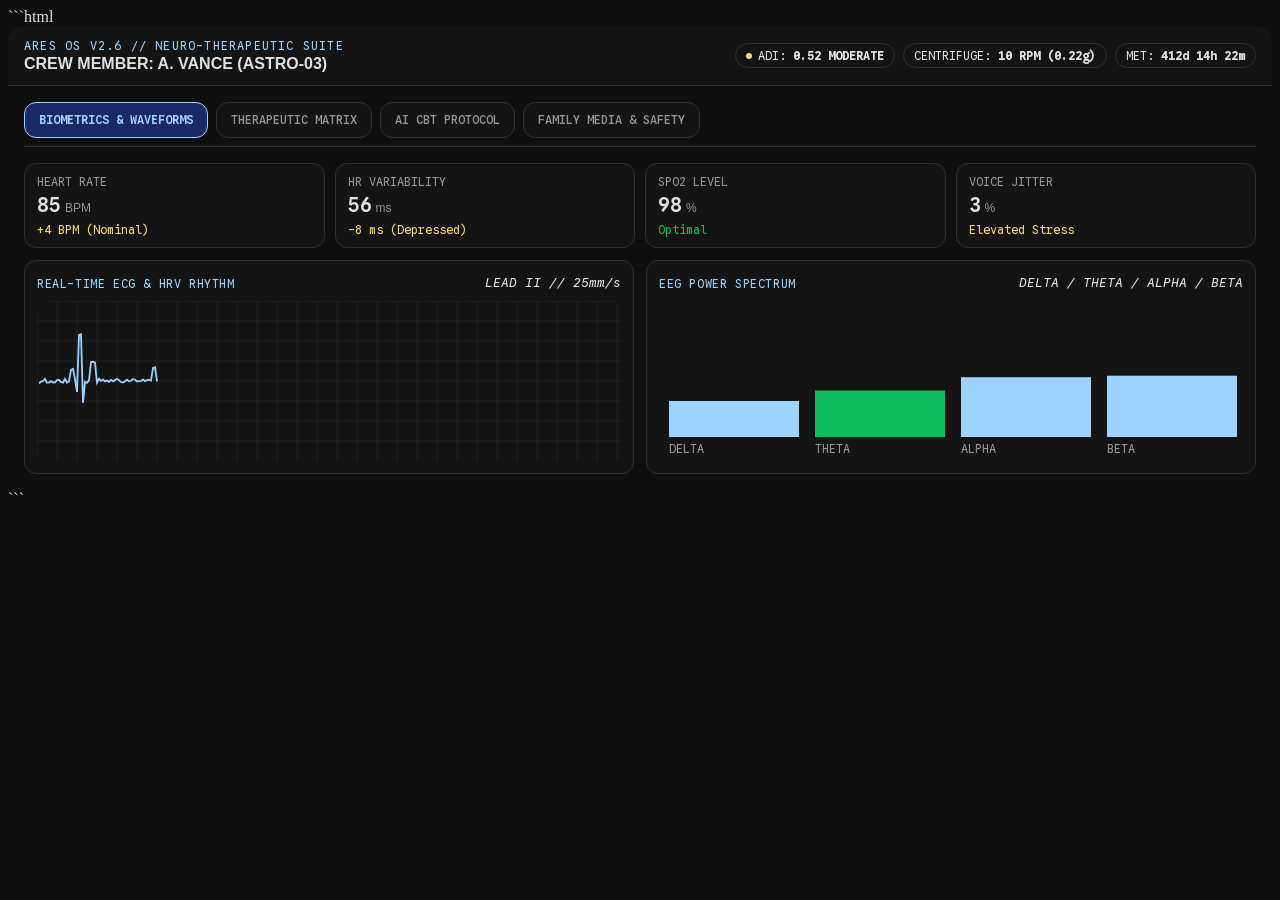
<file: public/assets/aistudio/Autonomous_Recovery_and_Equilibrium_System_c59e0c36.html>
```html
<!DOCTYPE html>
<html lang="en" data-theme="dark">
<head>
<script id="lumi-getcssvar">
window.getCssVar = window.getCssVar || function(name) {
  try {
    return getComputedStyle(document.documentElement).getPropertyValue(name).trim();
  } catch (e) { return ''; }
};
</script>

<script id="lumi-canvas-guard">
(function() {
  if (window.__lumiCanvasGuard) return;
  window.__lumiCanvasGuard = true;
  var MAX_PX = 4096, MIN_FONT_PX = 12;
  try {
    var CP = HTMLCanvasElement.prototype;
    var BOX = {width: 'clientWidth', height: 'clientHeight'}, D = {};
    Object.keys(BOX).forEach(function(p) {
      D[p] = Object.getOwnPropertyDescriptor(CP, p);
    });
    var tracking = function(el, p) {
      var box = el[BOX[p]];
      return !el.style[p] && box > 0 && box === D[p].get.call(el) &&
          box === el['__lumiLast' + p];
    };
    var MAX = {width: 'maxWidth', height: 'maxHeight'};
    var PAD = {width: ['paddingLeft', 'paddingRight'],
               height: ['paddingTop', 'paddingBottom']};
    var avail = function(el, p) {
      var pe = el.parentElement;
      if (!pe) return 0;
      var cs = getComputedStyle(pe);
      return pe[BOX[p]] - parseFloat(cs[PAD[p][0]]) -
          parseFloat(cs[PAD[p][1]]);
    };
    Object.keys(BOX).forEach(function(p) {
      var d = D[p];
      if (!d || !d.set || !d.get) return;
      Object.defineProperty(CP, p, {
        configurable: true, enumerable: d.enumerable, get: d.get,
        set: function(v) {
          var n = +v, box = this[BOX[p]];
          if (n > MAX_PX) n = MAX_PX;
          if (n > box && tracking(this, p)) {
            var el = this, pins = {};
            Object.keys(BOX).forEach(function(q) {
              if (tracking(el, q)) pins[q] = avail(el, q) ||
                  el['__lumiBox' + q];
            });
            Object.keys(pins).forEach(function(q) {
              el.style[q] = '100%';
              el.style[MAX[q]] = pins[q] + 'px';
            });
            n = box;
          }
          this['__lumiBox' + p] = box;
          this['__lumiLast' + p] = n;
          d.set.call(this, isNaN(n) ? v : n);
        }
      });
    });
  } catch (e) {}
  try {
    var XP = CanvasRenderingContext2D.prototype;
    var px = /(\d*\.?\d+)px/;
    var floorFont = function(ctx) {
      var f = ctx.font, m = px.exec(f);
      if (m && +m[1] >= 4 && +m[1] < MIN_FONT_PX) ctx.font = f.replace(px, MIN_FONT_PX + 'px');
    };
    ['fillText', 'strokeText', 'measureText'].forEach(function(k) {
      var o = XP[k];
      if (typeof o !== 'function') return;
      XP[k] = function() { floorFont(this); return o.apply(this, arguments); };
    });
  } catch (e) {}
})();
</script>

<style id="lumi-runtime">
/* luminous.css */
/*
 * Luminous runtime stylesheet — injected once into every generated widget's
 * <head> by the C++ widget agent (id="lumi-runtime"). Single Source of Truth
 * for ALL design tokens and pre-baked .lumi-* component classes. The SI prompts
 * (design.md / html_generation.jinja2 / chart.jinja2) must NOT re-declare these
 * tokens or component CSS; they only reference them.
 *
 * Sections:
 *   1. Web fonts (Google Sans Flex + Google Sans Code)
 *   2. Light token :root (from previewer tokens.css, verbatim)
 *   3. Dark token overrides — REMAPPED to :root so canvas/D3 readers of
 *      getComputedStyle(document.documentElement) resolve dark values (D3).
 *   4. Short diagram/chart aliases (bridge legacy --surface / --chart-N names).
 *   5. In-scope pre-baked .lumi-* component classes.
 */

/* ============================================================
 * 1. WEB FONTS  (Google Sans Flex + Google Sans Code only)
 *    Material Symbols Outlined is intentionally NOT loaded: no in-scope
 *    .lumi-* control has a functional CSS glyph dependency on it, and the
 *    icon ban forbids decorative icons (Decision D2).
 * ============================================================ */
@import url('https://fonts.googleapis.com/css2?family=Google+Sans+Flex:ital,wght@0,300..700;1,300..700&family=Google+Sans+Code:ital,wght,MONO@0,300..700,0..1;1,300..700,0..1&display=swap');

/* ============================================================
 * 2. LIGHT TOKENS (:root)
 * ============================================================ */
:root {
  --body-bg: transparent;
  --ff-sans: 'Google Sans Flex', 'Google Sans Text', 'Google Sans', sans-serif;
  --ff-mono: 'Google Sans Code', 'Google Sans Mono', monospace;

  --lumi-sys-spacing--xxs: 2px;
  --lumi-sys-spacing--xs: 4px;
  --lumi-sys-spacing--s: 8px;
  --lumi-sys-spacing--m: 12px;
  --lumi-sys-spacing--l: 16px;
  --lumi-sys-spacing--xl: 20px;
  --lumi-sys-spacing--xxl: 24px;
  --lumi-sys-spacing--3xl: 28px;
  --lumi-sys-spacing--4xl: 36px;

  --lumi-sys-shape--none: 0px;
  --lumi-sys-shape--extra-small: 4px;
  --lumi-sys-shape--small: 8px;
  --lumi-sys-shape--medium: 12px;
  --lumi-sys-shape--large: 16px;
  --lumi-sys-shape--large-increased: 20px;
  --lumi-sys-shape--large-max: 24px;
  --lumi-sys-shape--xl: 28px;
  --lumi-sys-shape--xl-increased: 32px;
  --lumi-sys-shape--xl-max: 40px;
  --lumi-sys-shape--xxl: 48px;
  --lumi-sys-shape--xxl-increased: 56px;
  --lumi-sys-shape--full: 999px;

  --lumi-sys-elevation--level1: 0 0 20px 0 rgba(0, 0, 0, 0.04);
  --lumi-sys-elevation--level2: 0 0 20px 0 rgba(0, 0, 0, 0.11);

  --lumi-sys-color--surface: #fdfcfc;
  --lumi-sys-color--surface-dim: #f2f0f0;
  --lumi-sys-color--surface-bright: #ffffff;
  --lumi-sys-color--surface-background: #fdfcfc;
  --lumi-sys-color--surface-accent: #9dd2ff;
  --lumi-sys-color--surface-container: #f2f0f0;
  --lumi-sys-color--surface-container-high: #e6e6e6;
  --lumi-sys-color--surface-translucent: rgba(255, 255, 255, 0.88);
  --lumi-sys-color--on-surface: #000000;
  --lumi-sys-color--on-surface-default: #000000;
  --lumi-sys-color--on-surface-variant: rgba(0, 0, 0, 0.55);
  --lumi-sys-color--on-surface-de-emphasis: rgba(0, 0, 0, 0.55);
  --lumi-sys-color--on-surface-low: rgba(0, 0, 0, 0.08);
  --lumi-sys-color--positive: #008052;
  --lumi-sys-color--positive-container: #daf9d4;
  --lumi-sys-color--on-positive-container: #009954;
  --lumi-sys-color--error: #de2d29;
  --lumi-sys-color--error-container: #ffdeec;
  --lumi-sys-color--on-error-container: #de2d29;
  --lumi-sys-color--accent: #9dd2ff;
  --lumi-sys-color--accent-container: #dcf1ff;
  --lumi-sys-color--accent-fixed: #3186ff;
  --lumi-sys-color--primary: #3186ff;
  --lumi-sys-color--on-primary: #ffffff;
  --lumi-sys-color--black: #000000;
  --lumi-sys-color--white: #ffffff;
  --lumi-sys-color--outline: #727676;
  --lumi-sys-color--stroke-default: #e3e3e3;

  --lumi-sys-opacity-state--hover: 0.08;
  --lumi-sys-opacity-state--focus: 0.08;
  --lumi-sys-opacity-state--pressed: 0.12;
  --lumi-sys-opacity-state--disabled: 0.12;
  --lumi-sys-opacity-state--disabled-label: 0.38;

  --lumi-sys-color--code-background: #000000;
  --lumi-sys-color--code-primary-text: #ffffff;
  --lumi-sys-color--code-blue-text: #4fa0ff;
  --lumi-sys-color--code-green-text: #60d673;
  --lumi-sys-color--code-grey-text: #808080;
  --lumi-sys-color--code-pink-text: #ff96da;
  --lumi-sys-color--code-purple-text: #969dff;
  --lumi-sys-color--code-red-text: #ff5a59;
  --lumi-sys-color--code-yellow-text: #ffdb0f;

  --lumi-sys-color--chart-series-1: #2575fc;
  --lumi-sys-color--chart-series-2: #5b6e9e;
  --lumi-sys-color--chart-series-3: #228a49;
  --lumi-sys-color--chart-series-4: #62991b;
  --lumi-sys-color--chart-series-5: #1e564d;
  --lumi-sys-color--chart-series-6: #526a45;
  --lumi-sys-color--chart-series-7: #2780c4;
  --lumi-sys-color--chart-series-8: #997112;
  --lumi-sys-color--chart-series-9: #705ec2;
  --lumi-sys-color--chart-series-10: #c84288;
}

/* ============================================================
 * 3. DARK TOKENS  (REMAPPED to :root — Decision D3)
 *    Canvas / Chart.js / D3 read getComputedStyle(document.documentElement);
 *    the theme-sync listener sets data-theme="dark" on <html>, so dark values
 *    MUST live on :root (not scoped to body) to prevent black-chart regressions.
 * ============================================================ */
:root[data-theme="dark"],
body.dark-mode,
:root[data-theme="dark"] body {
  --body-bg: #0f0f0f;
  --lumi-sys-elevation--level1: 0 0 20px 0 rgba(0, 0, 0, 0.28);
  --lumi-sys-elevation--level2: 0 0 20px 0 rgba(0, 0, 0, 0.40);

  --lumi-sys-color--surface: #0f0f0f;
  --lumi-sys-color--surface-dim: #141414;
  --lumi-sys-color--surface-bright: #1c1c1c;
  --lumi-sys-color--surface-background: #0f0f0f;
  --lumi-sys-color--surface-accent: #14204f;
  --lumi-sys-color--surface-container: #141414;
  --lumi-sys-color--surface-container-high: #1c1c1c;
  --lumi-sys-color--surface-translucent: rgba(24, 24, 27, 0.88);
  --lumi-sys-color--on-surface: #e0e0e0;
  --lumi-sys-color--on-surface-default: #e0e0e0;
  --lumi-sys-color--on-surface-variant: rgba(255, 255, 255, 0.55);
  --lumi-sys-color--on-surface-de-emphasis: rgba(255, 255, 255, 0.55);
  --lumi-sys-color--on-surface-low: rgba(255, 255, 255, 0.12);
  --lumi-sys-color--positive: #0ebc5f;
  --lumi-sys-color--positive-container: #002220;
  --lumi-sys-color--on-positive-container: #0ebc5f;
  --lumi-sys-color--error: #ff4c45;
  --lumi-sys-color--error-container: #3c0202;
  --lumi-sys-color--on-error-container: #ff4c45;
  --lumi-sys-color--accent: #1f3b9b;
  --lumi-sys-color--accent-container: #192967;
  --lumi-sys-color--accent-fixed: #3186ff;
  --lumi-sys-color--primary: #9dd2ff;
  --lumi-sys-color--on-primary: #192967;
  --lumi-sys-color--black: #000000;
  --lumi-sys-color--white: #ffffff;
  --lumi-sys-color--outline: #9a9b9c;
  --lumi-sys-color--stroke-default: #2d2f38;

  --lumi-sys-color--code-background: #141414;
  --lumi-sys-color--code-primary-text: #ffffff;
  --lumi-sys-color--code-blue-text: #4fa0ff;
  --lumi-sys-color--code-green-text: #60d673;
  --lumi-sys-color--code-grey-text: #808080;
  --lumi-sys-color--code-pink-text: #ff96da;
  --lumi-sys-color--code-purple-text: #969dff;
  --lumi-sys-color--code-red-text: #ff5a59;
  --lumi-sys-color--code-yellow-text: #ffdb0f;

  --lumi-sys-color--chart-series-1: #9dd2ff;
  --lumi-sys-color--chart-series-2: #96a7d6;
  --lumi-sys-color--chart-series-3: #50e389;
  --lumi-sys-color--chart-series-4: #c8f585;
  --lumi-sys-color--chart-series-5: #f5f2e6;
  --lumi-sys-color--chart-series-6: #dcd8c0;
  --lumi-sys-color--chart-series-7: #82c7ff;
  --lumi-sys-color--chart-series-8: #f5d77f;
  --lumi-sys-color--chart-series-9: #d9ceff;
  --lumi-sys-color--chart-series-10: #ffa6d7;
}

/* ============================================================
 * 3b. OS-LEVEL DARK FALLBACK  (prefers-color-scheme)
 *     A prior refactor introduced this stylesheet and moved the dark tokens onto
 *     :root[data-theme="dark"], but dropped the @media (prefers-color-scheme:
 *     dark) trigger that widgets previously carried in their own <style>.
 *     Inline widgets whose host sends no set-theme / data-theme message therefore
 *     stayed on the light --surface (#fdfcfc), rendering white in dark mode.
 *     Re-apply the dark values on OS dark; an explicit host data-theme="light"
 *     still opts back to light. Keep in sync with the :root[data-theme="dark"]
 *     block above.
 * ============================================================ */
@media (prefers-color-scheme: dark) {
  :root:not([data-theme="light"]) {
    --body-bg: #0f0f0f;
    --lumi-sys-elevation--level1: 0 0 20px 0 rgba(0, 0, 0, 0.28);
    --lumi-sys-elevation--level2: 0 0 20px 0 rgba(0, 0, 0, 0.40);

    --lumi-sys-color--surface: #0f0f0f;
    --lumi-sys-color--surface-dim: #141414;
    --lumi-sys-color--surface-bright: #1c1c1c;
    --lumi-sys-color--surface-background: #0f0f0f;
    --lumi-sys-color--surface-accent: #14204f;
    --lumi-sys-color--surface-container: #141414;
    --lumi-sys-color--surface-container-high: #1c1c1c;
    --lumi-sys-color--surface-translucent: rgba(24, 24, 27, 0.88);
    --lumi-sys-color--on-surface: #e0e0e0;
    --lumi-sys-color--on-surface-default: #e0e0e0;
    --lumi-sys-color--on-surface-variant: rgba(255, 255, 255, 0.55);
    --lumi-sys-color--on-surface-de-emphasis: rgba(255, 255, 255, 0.55);
    --lumi-sys-color--on-surface-low: rgba(255, 255, 255, 0.12);
    --lumi-sys-color--positive: #0ebc5f;
    --lumi-sys-color--positive-container: #002220;
    --lumi-sys-color--on-positive-container: #0ebc5f;
    --lumi-sys-color--error: #ff4c45;
    --lumi-sys-color--error-container: #3c0202;
    --lumi-sys-color--on-error-container: #ff4c45;
    --lumi-sys-color--accent: #1f3b9b;
    --lumi-sys-color--accent-container: #192967;
    --lumi-sys-color--accent-fixed: #3186ff;
    --lumi-sys-color--primary: #9dd2ff;
    --lumi-sys-color--on-primary: #192967;
    --lumi-sys-color--black: #000000;
    --lumi-sys-color--white: #ffffff;
    --lumi-sys-color--outline: #9a9b9c;
    --lumi-sys-color--stroke-default: #2d2f38;

    --lumi-sys-color--code-background: #141414;
    --lumi-sys-color--code-primary-text: #ffffff;
    --lumi-sys-color--code-blue-text: #4fa0ff;
    --lumi-sys-color--code-green-text: #60d673;
    --lumi-sys-color--code-grey-text: #808080;
    --lumi-sys-color--code-pink-text: #ff96da;
    --lumi-sys-color--code-purple-text: #969dff;
    --lumi-sys-color--code-red-text: #ff5a59;
    --lumi-sys-color--code-yellow-text: #ffdb0f;

    --lumi-sys-color--chart-series-1: #9dd2ff;
    --lumi-sys-color--chart-series-2: #96a7d6;
    --lumi-sys-color--chart-series-3: #50e389;
    --lumi-sys-color--chart-series-4: #c8f585;
    --lumi-sys-color--chart-series-5: #f5f2e6;
    --lumi-sys-color--chart-series-6: #dcd8c0;
    --lumi-sys-color--chart-series-7: #82c7ff;
    --lumi-sys-color--chart-series-8: #f5d77f;
    --lumi-sys-color--chart-series-9: #d9ceff;
    --lumi-sys-color--chart-series-10: #ffa6d7;
  }
}

/* ============================================================
 * 4. SHORT DIAGRAM / CHART ALIASES
 *    Legacy diagram.md and chart.jinja2 reference short names such as
 *    --surface, --on-surface, --chart-1..10, --primary, --r-full. These MUST
 *    resolve to the canonical --lumi-sys-color--* tokens (which flip in dark
 *    mode) — otherwise every diagram var() falls back to black (historical
 *    mass-regression bug #4). Light-hex fallbacks are a last resort only.
 * ============================================================ */
:root {
  /* surfaces */
  --surface: var(--lumi-sys-color--surface, #fdfcfc);
  --surface-dim: var(--lumi-sys-color--surface-dim, #f2f0f0);
  --surface-bright: var(--lumi-sys-color--surface-bright, #ffffff);
  --surface-container: var(--lumi-sys-color--surface-container, #f2f0f0);
  --surface-container-high: var(--lumi-sys-color--surface-container-high, #e6e6e6);
  --surface-container-lowest: var(--lumi-sys-color--surface, #ffffff);
  --surface-accent: var(--lumi-sys-color--surface-accent, #9dd2ff);
  --surface-translucent: var(--lumi-sys-color--surface-translucent, rgba(255, 255, 255, 0.88));
  --surface-glass: var(--lumi-sys-color--surface-translucent, rgba(255, 255, 255, 0.88));
  /* foreground */
  --on-surface: var(--lumi-sys-color--on-surface, #000000);
  --on-surface-variant: var(--lumi-sys-color--on-surface-variant, rgba(0, 0, 0, 0.55));
  --on-surface-low: var(--lumi-sys-color--on-surface-low, rgba(0, 0, 0, 0.08));
  /* accents / brand */
  --primary: var(--lumi-sys-color--primary, #3186ff);
  --primary-container: var(--lumi-sys-color--accent-container, #dcf1ff);
  --accent: var(--lumi-sys-color--accent, #9dd2ff);
  --accent-container: var(--lumi-sys-color--accent-container, #dcf1ff);
  --accent-fixed: var(--lumi-sys-color--accent-fixed, #3186ff);
  /* status */
  --positive: var(--lumi-sys-color--positive, #008052);
  --positive-container: var(--lumi-sys-color--positive-container, #daf9d4);
  --error: var(--lumi-sys-color--error, #de2d29);
  --error-container: var(--lumi-sys-color--error-container, #ffdeec);
  /* structure */
  --outline: var(--lumi-sys-color--outline, #727676);
  --stroke-default: var(--lumi-sys-color--stroke-default, #e3e3e3);
  /* chart series 1..10 */
  --chart-1: var(--lumi-sys-color--chart-series-1, #2575fc);
  --chart-2: var(--lumi-sys-color--chart-series-2, #5b6e9e);
  --chart-3: var(--lumi-sys-color--chart-series-3, #228a49);
  --chart-4: var(--lumi-sys-color--chart-series-4, #62991b);
  --chart-5: var(--lumi-sys-color--chart-series-5, #1e564d);
  --chart-6: var(--lumi-sys-color--chart-series-6, #526a45);
  --chart-7: var(--lumi-sys-color--chart-series-7, #2780c4);
  --chart-8: var(--lumi-sys-color--chart-series-8, #997112);
  --chart-9: var(--lumi-sys-color--chart-series-9, #705ec2);
  --chart-10: var(--lumi-sys-color--chart-series-10, #c84288);
  /* code palette */
  --code-background: var(--lumi-sys-color--code-background, #000000);
  --code-primary-text: var(--lumi-sys-color--code-primary-text, #ffffff);
  /* spacing shorthands */
  --spacing-xs: var(--lumi-sys-spacing--xs, 4px);
  --spacing-s: var(--lumi-sys-spacing--s, 8px);
  --spacing-m: var(--lumi-sys-spacing--m, 12px);
  --spacing-l: var(--lumi-sys-spacing--l, 16px);
  --spacing-xl: var(--lumi-sys-spacing--xl, 20px);
  /* radius shorthands */
  --r-s: var(--lumi-sys-shape--small, 8px);
  --r-m: var(--lumi-sys-shape--medium, 12px);
  --r-l: var(--lumi-sys-shape--large, 16px);
  --r-full: var(--lumi-sys-shape--full, 999px);
}

/* ============================================================
 * 5. IN-SCOPE PRE-BAKED COMPONENT CLASSES
 *    Interactive controls + simple display components only (Decision D5).
 *    Complex components (timeline, sequence, stepper, pros-cons, hero, HUD,
 *    hotspot, media grid) are intentionally excluded.
 * ============================================================ */

/* Global font rendering quality + themed surface backdrop.
 * background/color MUST be set here (SSoT) so the widget backdrop follows the
 * light/dark surface token deterministically. Without this, a widget whose
 * model-generated markup forgets `background: var(--surface)` on its root
 * container falls back to the browser-default white body, producing a broken
 * dark mode (light header/chart area behind a dark card). Regression source:
 * batch1 PB-A02 dark. */
html, body {
  background: var(--body-bg, transparent) !important;
  color: var(--on-surface) !important;
  /* Auto-resizing iframe: content grows the frame, never scrolls the document.
   * Model widgets already emit this; declared here as the SSoT default. */
  overflow-y: hidden;
  -webkit-font-smoothing: antialiased;
  -moz-osx-font-smoothing: grayscale;
  font-optical-sizing: auto;
  text-rendering: optimizeLegibility;
}

.widget-container {
  width: 100% !important;
  max-width: 100% !important;
  padding-inline: 0 !important;
  box-sizing: border-box;
}

/* ============================================================
 * SCROLLBAR DISCIPLINE (single source of truth)
 *   Long lists/cards flow and let the iframe auto-resize (see the C++
 *   NeutralizeInnerScroll pass, which removes accidental tiny scroll boxes).
 *   For LEGITIMATE overflow that remains (wide tables, code, pan-containers,
 *   large >=240px viewports) render a slim, theme-aware scrollbar.
 *   One token carries the correct light/dark contrast (the auto-flipped
 *   stroke token is too dark on #0f0f0f), referenced once = SSoT.
 * ============================================================ */
:root { --lumi-scrollbar-thumb: rgba(0, 0, 0, 0.20); }
:root[data-theme="dark"], body.dark-mode { --lumi-scrollbar-thumb: rgba(255, 255, 255, 0.20); }
@media (prefers-color-scheme: dark) {
  :root:not([data-theme="light"]) { --lumi-scrollbar-thumb: rgba(255, 255, 255, 0.20); }
}
* {
  scrollbar-width: thin;
  scrollbar-color: var(--lumi-scrollbar-thumb) transparent;
}
::-webkit-scrollbar { width: 6px; height: 6px; }
::-webkit-scrollbar-track { background: transparent; }
::-webkit-scrollbar-thumb {
  background-color: var(--lumi-scrollbar-thumb);
  border-radius: var(--lumi-sys-shape--full, 999px);
}

/* --- Buttons --- */
/* Universal button fallback (element specificity 0,0,1) — beats `* { padding: 0 }`
   author resets (0,0,0) while still yielding to any author class selector (0,1,0). */
button {
  appearance: none;
  -webkit-appearance: none;
  display: inline-flex;
  align-items: center;
  justify-content: center;
  gap: var(--lumi-sys-spacing--xs, 6px);
  min-height: 36px;
  padding: 6px 16px;
  font-family: var(--ff-sans, 'Google Sans Flex', 'Google Sans', sans-serif);
  font-size: 13px;
  font-weight: 500;
  line-height: 18px;
  color: var(--on-surface, #000000);
  background-color: var(--surface-bright, #ffffff);
  border: 1px solid var(--stroke-default, #e3e3e3);
  border-radius: var(--lumi-sys-shape--full, 999px);
  cursor: pointer;
  user-select: none;
  box-sizing: border-box;
  transition: background-color 0.15s, color 0.15s, border-color 0.15s;
}
button:hover {
  background-color: var(--surface-container-high, #e6e6e6);
}
button.active, button.is-active, button.selected, button.is-selected, button[aria-pressed="true"], button[aria-selected="true"] {
  background-color: var(--accent-container, #dcf1ff);
  color: var(--accent-fixed, #3186ff);
  border-color: transparent;
}

.lumi-btn, [class^="lumi-btn-"], [class*=" lumi-btn-"] { display: inline-flex; align-items: center; justify-content: center; gap: var(--lumi-sys-spacing--s, 8px); min-height: 40px; padding: 0px 20px; font-family: var(--ff-sans, 'Google Sans Flex', 'Google Sans', sans-serif); font-size: 14px; font-weight: 500; line-height: 20px; border-radius: var(--lumi-sys-shape--full, 999px); border: 1px solid var(--lumi-sys-color--stroke-default, #e3e3e3); cursor: pointer; user-select: none; transition: background-color 0.15s, color 0.15s, border-color 0.15s, box-shadow 0.15s, transform 0.1s; text-decoration: none; box-sizing: border-box; white-space: nowrap; }
.lumi-btn:active, .lumi-btn.is-pressed, [class^="lumi-btn-"]:active, [class*=" lumi-btn-"]:active { transform: scale(0.98); }
.lumi-btn--tonal, .lumi-btn-tonal, .lumi-btn--secondary, .lumi-btn-secondary, [class^="lumi-btn-"], [class*=" lumi-btn-"] { background-color: var(--lumi-sys-color--surface-bright, #ffffff); color: var(--lumi-sys-color--on-surface-default, #000000); }
.lumi-btn--tonal:hover, .lumi-btn-tonal:hover, .lumi-btn--secondary:hover, .lumi-btn-secondary:hover, [class^="lumi-btn-"]:hover, [class*=" lumi-btn-"]:hover { background-color: var(--lumi-sys-color--surface-container-high, #e6e6e6); }
.lumi-btn--accent, .lumi-btn-accent, .lumi-btn--primary, .lumi-btn-primary { background-color: var(--lumi-sys-color--accent, #9dd2ff); color: var(--lumi-sys-color--on-surface-default, #000000); border-color: transparent; }
.lumi-btn--accent:hover, .lumi-btn-accent:hover, .lumi-btn--primary:hover, .lumi-btn-primary:hover { background-color: var(--lumi-sys-color--accent-container, #dcf1ff); }
.lumi-btn--bright, .lumi-btn-bright { background-color: var(--lumi-sys-color--surface-bright, #ffffff); color: var(--lumi-sys-color--on-surface-default, #000000); border-color: var(--lumi-sys-color--stroke-default, #e3e3e3); box-shadow: none; }
.lumi-btn--bright:hover, .lumi-btn-bright:hover { background-color: var(--lumi-sys-color--surface-container-high, #e6e6e6); }
.lumi-btn--ghost, .lumi-btn-ghost, .lumi-btn--on-surface { background-color: var(--lumi-sys-color--on-surface-low, rgba(0, 0, 0, 0.04)); color: var(--lumi-sys-color--on-surface-default, #000000); border-color: transparent; }
.lumi-btn--ghost:hover, .lumi-btn-ghost:hover, .lumi-btn--on-surface:hover { background-color: var(--lumi-sys-color--on-surface-low, rgba(0, 0, 0, 0.08)); }
.lumi-btn--translucent { background-color: rgba(255, 255, 255, 0.25); backdrop-filter: blur(12px); color: var(--lumi-sys-color--on-surface-default, #000000); border-color: rgba(255, 255, 255, 0.3); }
.lumi-btn--translucent:hover { background-color: rgba(255, 255, 255, 0.35); }
.lumi-btn--small, .lumi-btn-small { min-height: 36px; padding: 0px 16px; font-size: 13px; line-height: 18px; gap: var(--lumi-sys-spacing--xs, 4px); }
.lumi-btn--xsmall, .lumi-btn-xsmall { min-height: 24px; padding: 0px 10px; font-size: 11px; line-height: 16px; gap: 4px; }
.lumi-btn:disabled, .lumi-btn.is-disabled, [class^="lumi-btn-"]:disabled, [class*=" lumi-btn-"]:disabled { opacity: var(--lumi-sys-opacity-state--disabled, 0.38); cursor: not-allowed; pointer-events: none; }
.lumi-btn.is-selected, .lumi-btn.selected, .lumi-btn.is-active, .lumi-btn.active, .lumi-btn[aria-pressed="true"], .lumi-btn[aria-selected="true"] { background-color: var(--lumi-sys-color--accent-container, #dcf1ff); color: var(--lumi-sys-color--on-surface-default, #000000); border-color: transparent; }
.lumi-btn.is-selected:hover, .lumi-btn.selected:hover, .lumi-btn.is-active:hover, .lumi-btn.active:hover, .lumi-btn[aria-pressed="true"]:hover, .lumi-btn[aria-selected="true"]:hover { background-color: var(--lumi-sys-color--accent, #9dd2ff); }

/* --- Switch --- */
.lumi-switch { display: inline-flex; align-items: center; gap: var(--lumi-sys-spacing--s, 8px); cursor: pointer; font-family: var(--ff-sans, 'Google Sans Flex', 'Google Sans', sans-serif); font-size: 15px; color: var(--lumi-sys-color--on-surface-default, #000000); user-select: none; }
.lumi-switch input[type="checkbox"] { position: absolute; opacity: 0; width: 0px; height: 0px; pointer-events: none; }
.lumi-switch__track { position: relative; display: inline-flex; align-items: center; width: 52px; height: 32px; background-color: var(--lumi-sys-color--surface-dim, #f2f0f0); border: 2px solid var(--lumi-sys-color--stroke-default, rgba(0, 0, 0, 0.12)); border-radius: var(--lumi-sys-shape--full, 999px); transition: background-color 0.2s, border-color 0.2s; flex-shrink: 0; box-sizing: border-box; }
.lumi-switch__thumb, .lumi-switch__track::after { content: ""; position: absolute; top: 50%; left: 6px; transform: translateY(-50%); width: 16px; height: 16px; border-radius: 50%; background-color: var(--lumi-sys-color--on-surface-variant, #757575); transition: 0.2s cubic-bezier(0.4, 0, 0.2, 1); display: flex; align-items: center; justify-content: center; box-sizing: border-box; }
.lumi-switch input[type="checkbox"]:checked + .lumi-switch__track { background-color: var(--lumi-sys-color--accent-fixed, #3186ff); border-color: transparent; }
.lumi-switch input[type="checkbox"]:checked + .lumi-switch__track .lumi-switch__thumb, .lumi-switch input[type="checkbox"]:checked + .lumi-switch__track::after { left: 22px; width: 24px; height: 24px; background-color: rgb(255, 255, 255); }
.lumi-switch input[type="checkbox"]:disabled + .lumi-switch__track { opacity: var(--lumi-sys-opacity-state--disabled, 0.38); cursor: not-allowed; }
.lumi-switch--small .lumi-switch__track, .lumi-switch--mini .lumi-switch__track { width: 32px; height: 20px; }
.lumi-switch--small .lumi-switch__thumb, .lumi-switch--small .lumi-switch__track::after, .lumi-switch--mini .lumi-switch__thumb, .lumi-switch--mini .lumi-switch__track::after { width: 12px; height: 12px; left: 2px; }
.lumi-switch--small input[type="checkbox"]:checked + .lumi-switch__track .lumi-switch__thumb, .lumi-switch--small input[type="checkbox"]:checked + .lumi-switch__track::after, .lumi-switch--mini input[type="checkbox"]:checked + .lumi-switch__track .lumi-switch__thumb, .lumi-switch--mini input[type="checkbox"]:checked + .lumi-switch__track::after { left: 12px; width: 16px; height: 16px; }

/* --- Checkbox --- */
.lumi-checkbox-label { display: inline-flex; align-items: center; gap: var(--lumi-sys-spacing--s, 8px); cursor: pointer; font-family: var(--ff-sans, 'Google Sans Flex', 'Google Sans', sans-serif); font-size: 15px; color: var(--lumi-sys-color--on-surface-default, #000000); user-select: none; }
.lumi-checkbox-label input[type="checkbox"] { position: absolute; opacity: 0; width: 0px; height: 0px; pointer-events: none; }
.lumi-checkbox { position: relative; width: 24px; height: 24px; border-radius: var(--lumi-sys-shape--small, 8px); border: 2px solid var(--lumi-sys-color--on-surface-variant, rgba(0, 0, 0, 0.55)); background-color: transparent; transition: background-color 0.15s, border-color 0.15s, box-shadow 0.15s; display: flex; align-items: center; justify-content: center; flex-shrink: 0; box-sizing: border-box; }
.lumi-checkbox-label:hover .lumi-checkbox { background-color: var(--lumi-sys-color--on-surface-low, rgba(0, 0, 0, 0.04)); border-color: var(--lumi-sys-color--on-surface-default, #000000); }
.lumi-checkbox-label input[type="checkbox"]:checked ~ .lumi-checkbox, .lumi-checkbox-label input[type="checkbox"]:indeterminate ~ .lumi-checkbox, .lumi-checkbox.is-indeterminate { background-color: var(--lumi-sys-color--on-surface-default, #000000); border-color: transparent; }
.lumi-checkbox .lumi-checkmark { font-size: 18px; line-height: 1; color: var(--lumi-sys-color--surface, #ffffff); fill: var(--lumi-sys-color--surface, #ffffff); display: none; user-select: none; }
.lumi-checkbox-label input[type="checkbox"]:checked ~ .lumi-checkbox .lumi-checkmark, .lumi-checkbox-label input[type="checkbox"]:checked ~ .lumi-checkbox .lumi-checkbox__check { display: block; }
.lumi-checkbox-label input[type="checkbox"]:indeterminate ~ .lumi-checkbox .lumi-checkbox__indeterminate, .lumi-checkbox.is-indeterminate .lumi-checkbox__indeterminate { display: block; }
.lumi-checkbox-label input[type="checkbox"]:disabled ~ .lumi-checkbox, .lumi-checkbox-label input[type="checkbox"]:disabled ~ span { opacity: var(--lumi-sys-opacity-state--disabled, 0.38); cursor: not-allowed; }

/* --- Slider --- */
.lumi-slider-container { display: flex; align-items: center; gap: var(--lumi-sys-spacing--m, 16px); width: 100%; }
.lumi-slider-row { display: flex; flex-direction: column; gap: var(--lumi-sys-spacing--xs, 4px); width: 100%; }
.lumi-slider-label { font-family: var(--ff-sans, 'Google Sans Flex', 'Google Sans', sans-serif); font-size: 15px; font-weight: 400; color: var(--lumi-sys-color--on-surface-default, #000000); white-space: nowrap; overflow: hidden; text-overflow: ellipsis; }
.lumi-slider { appearance: none; width: calc(100% + 28px); margin-left: -14px; margin-right: -14px; height: 40px; background: transparent; cursor: pointer; box-sizing: border-box; }
.lumi-slider:focus { outline: none; }
.lumi-slider::-webkit-slider-runnable-track { height: 4px; --thumb-center: calc(14px + (100% - 28px) * (var(--progress, 50%) / 100%)); --active-end: calc(var(--thumb-center) - 8px + (var(--progress, 50%) / 100%) * 6px); background-image: radial-gradient(circle at calc(100% - 18px) center, var(--lumi-sys-color--on-surface-variant, #757575) 2px, transparent 2.5px), linear-gradient( to right, transparent 0, transparent 14px, var(--lumi-sys-color--on-surface-default, #000000) 14px, var(--lumi-sys-color--on-surface-default, #000000) var(--active-end), transparent var(--active-end), transparent calc(var(--thumb-center) + 8px), var(--lumi-sys-color--stroke-default, rgba(0, 0, 0, 0.12)) calc(var(--thumb-center) + 8px), var(--lumi-sys-color--stroke-default, rgba(0, 0, 0, 0.12)) calc(100% - 16px), transparent calc(100% - 16px), transparent 100% ); border-radius: var(--lumi-sys-shape--full, 999px); border-width: medium; border-style: none; border-color: currentcolor; border-image: none; }
.lumi-slider::-webkit-slider-thumb { appearance: none; width: 32px; height: 32px; border-radius: 50%; background-color: transparent; background-image: url("data:image/svg+xml,%3Csvg xmlns='http://www.w3.org/2000/svg' width='32' height='32' viewBox='0 0 32 32'%3E%3Crect x='14' y='6' width='4' height='20' rx='2' fill='%23000000'/%3E%3C/svg%3E"); background-size: 32px 32px; background-repeat: no-repeat; background-position: center center; border-width: medium; border-style: none; border-color: currentcolor; border-image: none; box-sizing: border-box; margin-top: -14px; cursor: pointer; transition: background-color 0.15s; }
.lumi-slider:hover::-webkit-slider-thumb { background-color: var(--lumi-sys-color--on-surface-low, rgba(0, 0, 0, 0.08)); }
.lumi-slider:active::-webkit-slider-thumb { background-color: var(--lumi-sys-color--on-surface-low, rgba(0, 0, 0, 0.12)); }
.lumi-slider:disabled { opacity: var(--lumi-sys-opacity-state--disabled, 0.38); cursor: not-allowed; }
.lumi-slider:disabled::-webkit-slider-thumb { cursor: not-allowed; box-shadow: none; }
.lumi-slider-value { display: flex; align-items: center; justify-content: center; min-width: 64px; height: 40px; padding: 0px 12px; background-color: var(--lumi-sys-color--surface-dim, #f2f0f0); border-radius: var(--lumi-sys-shape--medium, 16px); font-family: var(--ff-mono, 'Google Sans Code', 'Google Sans Mono', monospace); font-size: 15px; font-weight: 400; color: var(--lumi-sys-color--on-surface-default, #000000); flex-shrink: 0; box-sizing: border-box; }

/* --- Text input --- */
.lumi-input-group { display: flex; flex-direction: column; gap: var(--lumi-sys-spacing--xs, 4px); width: 100%; }
.lumi-input-label { font-family: var(--ff-sans, 'Google Sans Flex', 'Google Sans', sans-serif); font-size: 14px; font-weight: 500; line-height: 20px; color: var(--lumi-sys-color--on-surface-default, #000000); }
.lumi-input { appearance: none; width: 100%; min-height: 48px; padding: 0px 16px; font-family: var(--ff-sans, 'Google Sans Flex', 'Google Sans', sans-serif); font-size: 15px; font-weight: 400; line-height: 22px; color: var(--lumi-sys-color--on-surface-default, #000000); background-color: var(--lumi-sys-color--surface-bright, #ffffff); border: 1px solid var(--lumi-sys-color--stroke-default, rgba(0, 0, 0, 0.12)); border-radius: var(--lumi-sys-shape--large, 16px); background-clip: padding-box; outline: none; box-sizing: border-box; transition: border-color 0.15s, box-shadow 0.15s, background-color 0.15s; }
.lumi-input::placeholder { color: var(--lumi-sys-color--on-surface-variant, rgba(0, 0, 0, 0.55)); opacity: 0.7; }
.lumi-input:hover { border-color: var(--lumi-sys-color--on-surface-default, #000000); }
.lumi-input:focus, .lumi-input:focus-visible { border-color: var(--lumi-sys-color--accent-fixed, #3186ff); box-shadow: 0 0 0 2px var(--lumi-sys-color--accent-container, rgba(49, 134, 255, 0.25)); }
textarea.lumi-input, .lumi-input--area { min-height: 100px; padding: 12px 16px; resize: vertical; line-height: 22px; }
.lumi-input.is-error, .lumi-input-group.is-error .lumi-input { border-color: var(--lumi-sys-color--error, #ff4c45); }
.lumi-input-helper { font-family: var(--ff-sans, 'Google Sans Flex', 'Google Sans', sans-serif); font-size: 12px; line-height: 16px; color: var(--lumi-sys-color--on-surface-variant, rgba(0, 0, 0, 0.55)); }
.lumi-input-group.is-error .lumi-input-helper, .lumi-input-helper--error { color: var(--lumi-sys-color--error, #ff4c45); }
.lumi-input:disabled, .lumi-input.is-disabled { opacity: var(--lumi-sys-opacity-state--disabled, 0.38); background-color: var(--lumi-sys-color--surface-dim, #f2f0f0); cursor: not-allowed; }

/* --- Focus ring --- */
:focus-visible { outline: 2px solid var(--lumi-sys-color--on-surface-default, #000000) !important; outline-offset: 2px !important; box-shadow: none !important; }
.lumi-btn:focus-visible, .lumi-switch input[type="checkbox"]:focus-visible + .lumi-switch__track, .lumi-checkbox-label input[type="checkbox"]:focus-visible ~ .lumi-checkbox, .lumi-slider:focus-visible::-webkit-slider-thumb, .lumi-input:focus-visible { outline: 2px solid var(--lumi-sys-color--on-surface-default, #000000); outline-offset: 2px; box-shadow: none; }

/* --- Typography: Display / Headline / Body / Label --- */
.lumi-display-l { font-family: var(--ff-sans, 'Google Sans Flex', sans-serif); font-size: 42px; line-height: 48px; font-weight: 280; font-variation-settings: "wght" 280, "wdth" 100, "opsz" 42, "ROND" 100; }
.lumi-display-l-emphasized { font-family: var(--ff-sans, 'Google Sans Flex', sans-serif); font-size: 42px; line-height: 48px; font-weight: 450; font-variation-settings: "wght" 450, "wdth" 100, "opsz" 42, "ROND" 100; }
.lumi-display-m { font-family: var(--ff-sans, 'Google Sans Flex', sans-serif); font-size: 36px; line-height: 44px; font-weight: 320; font-variation-settings: "wght" 320, "wdth" 100, "opsz" 36, "ROND" 100; }
.lumi-display-m-emphasized { font-family: var(--ff-sans, 'Google Sans Flex', sans-serif); font-size: 36px; line-height: 44px; font-weight: 480; font-variation-settings: "wght" 480, "wdth" 100, "opsz" 36, "ROND" 100; }
.lumi-display-s { font-family: var(--ff-sans, 'Google Sans Flex', sans-serif); font-size: 32px; line-height: 38px; font-weight: 360; font-variation-settings: "wght" 360, "wdth" 100, "opsz" 32, "ROND" 100; }
.lumi-display-s-emphasized { font-family: var(--ff-sans, 'Google Sans Flex', sans-serif); font-size: 32px; line-height: 38px; font-weight: 500; font-variation-settings: "wght" 500, "wdth" 100, "opsz" 32, "ROND" 100; }
.lumi-headline-l { font-family: var(--ff-sans, 'Google Sans Flex', sans-serif); font-size: 28px; line-height: 36px; font-weight: 350; font-variation-settings: "wght" 350, "wdth" 100, "opsz" 28, "ROND" 20; }
.lumi-headline-l-emphasized { font-family: var(--ff-sans, 'Google Sans Flex', sans-serif); font-size: 28px; line-height: 36px; font-weight: 520; font-variation-settings: "wght" 520, "wdth" 100, "opsz" 28, "ROND" 20; }
.lumi-headline-m { font-family: var(--ff-sans, 'Google Sans Flex', sans-serif); font-size: 24px; line-height: 28px; font-weight: 380; font-variation-settings: "wght" 380, "wdth" 100, "opsz" 24, "ROND" 20; }
.lumi-headline-m-emphasized { font-family: var(--ff-sans, 'Google Sans Flex', sans-serif); font-size: 24px; line-height: 28px; font-weight: 540; font-variation-settings: "wght" 540, "wdth" 100, "opsz" 24, "ROND" 20; }
.lumi-headline-s { font-family: var(--ff-sans, 'Google Sans Flex', sans-serif); font-size: 20px; line-height: 24px; font-weight: 470; font-variation-settings: "wght" 470, "wdth" 94, "opsz" 20, "ROND" 20; }
.lumi-headline-s-emphasized { font-family: var(--ff-sans, 'Google Sans Flex', sans-serif); font-size: 20px; line-height: 24px; font-weight: 580; font-variation-settings: "wght" 580, "wdth" 94, "opsz" 20, "ROND" 20; }
.lumi-body-l { font-family: var(--ff-sans, 'Google Sans Flex', sans-serif); font-size: 17px; line-height: 24px; font-weight: 400; font-variation-settings: "wght" 400, "wdth" 92, "opsz" 17; }
.lumi-body-l-emphasized { font-family: var(--ff-sans, 'Google Sans Flex', sans-serif); font-size: 17px; line-height: 24px; font-weight: 540; font-variation-settings: "wght" 540, "wdth" 92, "opsz" 17; font-variant-numeric: tabular-nums; }
.lumi-body-m { font-family: var(--ff-sans, 'Google Sans Flex', sans-serif); font-size: 15px; line-height: 20px; font-weight: 400; font-variation-settings: "wght" 400, "wdth" 92, "opsz" 15; }
.lumi-body-m-emphasized { font-family: var(--ff-sans, 'Google Sans Flex', sans-serif); font-size: 15px; line-height: 20px; font-weight: 540; font-variation-settings: "wght" 540, "wdth" 92, "opsz" 15; font-variant-numeric: tabular-nums; }
.lumi-body-s { font-family: var(--ff-sans, 'Google Sans Flex', sans-serif); font-size: 13px; line-height: 17px; font-weight: 400; font-variation-settings: "wght" 400, "wdth" 92, "opsz" 13; }
.lumi-body-s-emphasized { font-family: var(--ff-sans, 'Google Sans Flex', sans-serif); font-size: 13px; line-height: 17px; font-weight: 540; font-variation-settings: "wght" 540, "wdth" 92, "opsz" 13; font-variant-numeric: tabular-nums; }
.lumi-label-l { font-family: var(--ff-sans, 'Google Sans Flex', sans-serif); font-size: 17px; line-height: 24px; font-weight: 370; font-variation-settings: "wght" 370, "wdth" 92, "opsz" 17; }
.lumi-label-l-emphasized { font-family: var(--ff-sans, 'Google Sans Flex', sans-serif); font-size: 17px; line-height: 24px; font-weight: 510; font-variation-settings: "wght" 510, "wdth" 92, "opsz" 17; }
.lumi-label-m { font-family: var(--ff-sans, 'Google Sans Flex', sans-serif); font-size: 15px; line-height: 20px; font-weight: 370; font-variation-settings: "wght" 370, "wdth" 92, "opsz" 15; }
.lumi-label-m-emphasized { font-family: var(--ff-sans, 'Google Sans Flex', sans-serif); font-size: 15px; line-height: 20px; font-weight: 510; font-variation-settings: "wght" 510, "wdth" 92, "opsz" 15; }
.lumi-label-s { font-family: var(--ff-sans, 'Google Sans Flex', sans-serif); font-size: 13px; line-height: 20px; font-weight: 370; font-variation-settings: "wght" 370, "wdth" 92, "opsz" 13; }
.lumi-label-s-emphasized { font-family: var(--ff-sans, 'Google Sans Flex', sans-serif); font-size: 13px; line-height: 20px; font-weight: 510; font-variation-settings: "wght" 510, "wdth" 92, "opsz" 13; }

/* --- Typography: Monospace / Extended (Google Sans Code) --- */
.lumi-blockquote { font-family: var(--ff-mono, 'Google Sans Code', monospace); font-style: italic; font-size: 22px; line-height: 30px; font-weight: 300; font-variation-settings: "wght" 300, "opsz" 22, "MONO" 0; }
.lumi-takeaway { font-family: var(--ff-mono, 'Google Sans Code', monospace); font-style: italic; font-size: 17px; line-height: 24px; font-weight: 400; font-variation-settings: "wght" 400, "opsz" 17, "MONO" 0; }
.lumi-caption { font-family: var(--ff-mono, 'Google Sans Code', monospace); font-style: italic; font-size: 13px; line-height: 20px; font-weight: 400; font-variation-settings: "wght" 400, "opsz" 13, "MONO" 0; }
.lumi-code { font-family: var(--ff-mono, 'Google Sans Code', monospace); font-size: 15px; line-height: 20px; font-weight: 400; font-variation-settings: "wght" 400, "MONO" 1; }
.lumi-bullet { font-family: var(--ff-mono, 'Google Sans Code', monospace); font-size: 15px; line-height: 24px; font-weight: 650; font-variation-settings: "wght" 650, "MONO" 1; }

/* --- Cards & attribution --- */
.lumi-summary-card { padding: var(--lumi-sys-spacing--l, 16px); background-color: var(--lumi-sys-color--surface-container, #f2f0f0); border-radius: var(--lumi-sys-shape--medium, 12px); color: var(--lumi-sys-color--on-surface-default, #000000); font-family: var(--ff-sans, 'Google Sans Flex', sans-serif); font-size: 15px; line-height: 20px; box-sizing: border-box; }
.lumi-link-card { display: flex; align-items: center; justify-content: space-between; padding: var(--lumi-sys-spacing--l, 16px); background-color: var(--lumi-sys-color--surface-container, #f2f0f0); border-radius: var(--lumi-sys-shape--medium, 12px); text-decoration: none; color: var(--lumi-sys-color--on-surface-default, #000000); transition: background-color 0.15s; box-sizing: border-box; }
.lumi-link-card:hover { background-color: var(--lumi-sys-color--surface-container-high, #e6e6e6); }
.lumi-attribution-buffer { margin-top: var(--lumi-sys-spacing--xxl, 24px); font-family: var(--ff-sans, 'Google Sans Flex', sans-serif); font-size: 13px; color: var(--lumi-sys-color--on-surface-de-emphasis, rgba(0, 0, 0, 0.55)); }
.lumi-card { background-color: var(--lumi-sys-color--surface-dim, #f2f0f0); border-radius: var(--lumi-sys-shape--large-max, 24px); padding: var(--lumi-sys-spacing--3xl, 28px); display: flex; flex-direction: column; gap: var(--lumi-sys-spacing--s, 8px); width: 100%; box-sizing: border-box; }
.lumi-card-title { font-family: var(--ff-sans, 'Google Sans Flex', sans-serif); font-size: 20px; font-weight: 500; font-variation-settings: "wght" 470, "wdth" 94, "opsz" 20; color: var(--lumi-sys-color--on-surface, #000000); margin: 0px; }
.lumi-card-subtitle { font-family: var(--ff-sans, 'Google Sans Flex', sans-serif); font-size: 13px; font-weight: 400; font-variation-settings: "wght" 400, "wdth" 92, "opsz" 13; color: var(--lumi-sys-color--on-surface-variant, rgba(0, 0, 0, 0.55)); margin: 0px; }
.lumi-card-body { font-family: var(--ff-sans, 'Google Sans Flex', sans-serif); font-size: 15px; font-weight: 400; font-variation-settings: "wght" 400, "wdth" 92, "opsz" 15; color: var(--lumi-sys-color--on-surface, #000000); margin: var(--lumi-sys-spacing--xs, 4px) 0 0 0; }
.lumi-overlay-card { background-color: var(--surface-translucent, rgba(255, 255, 255, 0.88)); backdrop-filter: blur(12px); -webkit-backdrop-filter: blur(12px); border: 1px solid var(--stroke-default); border-radius: var(--lumi-sys-shape--medium, 12px); padding: var(--lumi-sys-spacing--m, 12px) var(--lumi-sys-spacing--l, 16px); color: var(--on-surface); box-shadow: var(--lumi-sys-elevation--level1); box-sizing: border-box; }

/* --- Progress bar --- */
.lumi-progress-tracker { display: flex; flex-direction: column; gap: var(--lumi-sys-spacing--xs, 4px); width: 100%; }
.lumi-progress-bar { width: 100%; height: 8px; background-color: var(--lumi-sys-color--stroke-default, #e3e3e3); border-radius: var(--lumi-sys-shape--full, 999px); overflow: hidden; }
.lumi-progress-fill { height: 100%; background-color: var(--lumi-sys-color--accent-fixed, #3186ff); border-radius: var(--lumi-sys-shape--full, 999px); transition: width 0.3s; }

/* --- Accordion (card group variant) --- */
.lumi-accordion-group { display: flex; flex-direction: column; gap: var(--lumi-sys-spacing--s, 8px); }
.lumi-accordion-group .lumi-accordion-item { background-color: var(--lumi-sys-color--surface-container, #f2f0f0); border-radius: var(--lumi-sys-shape--medium, 12px); overflow: hidden; transition: background-color 0.15s; }
.lumi-accordion-group .lumi-accordion-header { padding: var(--lumi-sys-spacing--l, 16px); font-family: var(--ff-sans, sans-serif); font-size: 15px; font-weight: 540; cursor: pointer; user-select: none; display: flex; justify-content: space-between; align-items: center; color: var(--lumi-sys-color--on-surface-default, #000000); }
.lumi-accordion-group .lumi-accordion-chevron { transition: transform 0.2s; font-size: 12px; }
.lumi-accordion-group .lumi-accordion-item.active .lumi-accordion-chevron { transform: rotate(180deg); }
.lumi-accordion-group .lumi-accordion-body { display: none; padding: 0 var(--lumi-sys-spacing--l, 16px) var(--lumi-sys-spacing--l, 16px) var(--lumi-sys-spacing--l, 16px); font-family: var(--ff-sans, sans-serif); font-size: 15px; color: var(--lumi-sys-color--on-surface-de-emphasis, rgba(0, 0, 0, 0.55)); line-height: 20px; }
.lumi-accordion-group .lumi-accordion-item.active .lumi-accordion-body { display: block; }

/* --- Accordion (borderless list variant) --- */
.lumi-accordion { display: flex; flex-direction: column; width: 100%; border-top: 1px solid var(--lumi-sys-color--on-surface-low, rgba(0, 0, 0, 0.08)); }
.lumi-accordion-item { display: flex; flex-direction: column; width: 100%; background: transparent; border-radius: 0px; border-bottom: 1px solid var(--lumi-sys-color--on-surface-low, rgba(0, 0, 0, 0.08)); }
.lumi-accordion-header { display: flex; justify-content: space-between; align-items: center; padding: var(--lumi-sys-spacing--xl, 20px) 0; cursor: pointer; user-select: none; }
.lumi-accordion-title { margin: 0px; color: var(--lumi-sys-color--on-surface-default, #000000); }
.lumi-accordion-item.active .lumi-accordion-content { display: flex; flex-direction: column; gap: var(--lumi-sys-spacing--l, 16px); }
.lumi-accordion-content { display: none; padding-bottom: var(--lumi-sys-spacing--xxl, 24px); }
.lumi-accordion-field { display: flex; flex-direction: column; gap: var(--lumi-sys-spacing--xxs, 2px); }
.lumi-accordion-field-label { margin: 0px; color: var(--lumi-sys-color--on-surface-default, #000000); }
.lumi-accordion-field-val { margin: 0px; color: var(--lumi-sys-color--on-surface-default, #000000); }

/* --- Segmented control --- */
.lumi-segmented-group { display: flex; background-color: var(--lumi-sys-color--surface-container, #f2f0f0); padding: 4px; border-radius: var(--lumi-sys-shape--full, 999px); gap: 4px; }
.lumi-segmented-btn { flex: 1 1 0%; padding: 8px 16px; border-width: medium; border-style: none; border-color: currentcolor; border-image: none; border-radius: var(--lumi-sys-shape--full, 999px); background-color: transparent; font-family: var(--ff-sans, sans-serif); font-size: 14px; font-weight: 510; cursor: pointer; color: var(--lumi-sys-color--on-surface-de-emphasis, rgba(0, 0, 0, 0.55)); transition: 0.2s; }
.lumi-segmented-btn.is-active { background-color: var(--lumi-sys-color--surface-bright, #ffffff); color: var(--lumi-sys-color--on-surface-default, #000000); box-shadow: var(--lumi-sys-elevation--level1); }

/* --- Tabs --- */
.lumi-tab-group { display: flex; flex-direction: column; gap: var(--lumi-sys-spacing--4xl, 36px); width: 100%; }
.lumi-tab-bar { display: flex; gap: var(--lumi-sys-spacing--l, 16px); padding-bottom: 0px; overflow-x: auto; scrollbar-width: none; }
.lumi-tab-bar::-webkit-scrollbar { display: none; }
.lumi-tab { height: 40px; padding: 0 var(--lumi-sys-spacing--xl, 20px); display: flex; align-items: center; justify-content: center; font-family: var(--ff-sans, 'Google Sans Flex', sans-serif); font-size: 17px; line-height: 24px; font-weight: 370; font-variation-settings: "wght" 370, "wdth" 92, "opsz" 17; color: var(--lumi-sys-color--on-surface-de-emphasis, rgba(0, 0, 0, 0.55)); background: transparent; border-width: medium; border-style: none; border-color: currentcolor; border-image: none; border-radius: var(--lumi-sys-shape--full, 999px); cursor: pointer; white-space: nowrap; transition: background-color 0.15s, color 0.15s; }
.lumi-tab:hover { color: var(--lumi-sys-color--on-surface-default, #000000); }
.lumi-tab.active { background-color: var(--lumi-sys-color--surface-container-high, #f2f0f0); color: var(--lumi-sys-color--on-surface-default, #000000); font-weight: 510; font-variation-settings: "wght" 510, "wdth" 92, "opsz" 17; }
.lumi-tab-content { display: flex; flex-direction: column; gap: var(--lumi-sys-spacing--m, 12px); padding-top: 0px; padding-bottom: 0px; }
.lumi-tab-content .lumi-body-l-emphasized, .lumi-tab-content .lumi-headline-s { margin: 0px; }
.lumi-tab-content .lumi-body-l { margin: 0px; color: var(--lumi-sys-color--on-surface-default, #000000); }

/* --- Callout / pullquote --- */
.lumi-callout { display: flex; flex-direction: column; gap: var(--lumi-sys-spacing--xs, 4px); width: 100%; }
.lumi-callout .lumi-body-l-emphasized { margin: 0px; }
.lumi-pullquote { display: flex; gap: var(--lumi-sys-spacing--xl, 20px); width: 100%; margin: 0px; }
.lumi-pullquote-mark { width: 30px; height: 22px; flex-shrink: 0; margin-top: 4px; color: var(--lumi-sys-color--on-surface-default, #000000); }
.lumi-pullquote-body { display: flex; flex-direction: column; gap: var(--lumi-sys-spacing--l, 16px); flex: 1 1 0%; min-width: 0px; }
p.lumi-pullquote-text, .lumi-pullquote-text { font-family: var(--ff-mono, 'Google Sans Code', monospace); font-style: italic; font-weight: 300; font-variation-settings: "wght" 300, "opsz" 22, "MONO" 0; color: var(--lumi-sys-color--on-surface-default, #000000); margin: 0px; font-size: 22px !important; line-height: 30px !important; }
.lumi-pullquote-cite { display: flex; flex-direction: column; font-style: normal; }
.lumi-pullquote-cite .lumi-de-emphasis { color: var(--lumi-sys-color--on-surface-de-emphasis, rgba(0, 0, 0, 0.55)); }

/* --- Data table (simple) --- */
.lumi-data-table-container { width: 100%; overflow-x: auto; border-radius: var(--lumi-sys-shape--medium, 12px); border: 1px solid var(--lumi-sys-color--stroke-default, rgba(0, 0, 0, 0.12)); }
.lumi-data-table { width: 100%; border-collapse: collapse; font-family: var(--ff-sans, sans-serif); font-size: 14px; text-align: left; }
.lumi-data-table th { padding: 12px 16px; font-weight: 600; background-color: var(--lumi-sys-color--surface-container, #f2f0f0); border-bottom: 1px solid var(--lumi-sys-color--stroke-default, rgba(0, 0, 0, 0.12)); color: var(--lumi-sys-color--on-surface-default, #000000); }
.lumi-data-table td { padding: 12px 16px; border-bottom: 1px solid var(--lumi-sys-color--stroke-default, rgba(0, 0, 0, 0.12)); color: var(--lumi-sys-color--on-surface-default, #000000); }
.lumi-data-table tr:last-child td { border-bottom-width: medium; border-bottom-style: none; border-bottom-color: currentcolor; }

/* --- Table widget (prose-style) --- */
.lumi-table-widget { display: flex; flex-direction: column; gap: var(--lumi-sys-spacing--xxl, 24px); width: 100%; }
.lumi-table-title { margin: 0px; color: var(--lumi-sys-color--on-surface-default, #000000); }
.lumi-table { width: 100%; border-collapse: collapse; font-family: var(--ff-sans, 'Google Sans Flex', sans-serif); text-align: left; }
.lumi-table th { padding: 12px 16px 12px 0px; font-size: 17px; line-height: 24px; font-weight: 540; font-variation-settings: "wght" 540, "wdth" 92, "opsz" 17; color: var(--lumi-sys-color--on-surface-default, #000000); border-bottom: 1px solid var(--lumi-sys-color--on-surface-low, rgba(0, 0, 0, 0.08)); }
.lumi-table td { padding: 16px 16px 16px 0px; font-size: 17px; line-height: 24px; font-weight: 400; font-variation-settings: "wght" 400, "wdth" 92, "opsz" 17; color: var(--lumi-sys-color--on-surface-default, #000000); border-bottom: 1px solid var(--lumi-sys-color--on-surface-low, rgba(0, 0, 0, 0.08)); }
.lumi-table td:last-child, .lumi-table th:last-child { padding-right: 0px; }
.lumi-table tr.lumi-table-ellipsis-row td { padding: 16px 0px 0px; border-bottom-width: medium; border-bottom-style: none; border-bottom-color: currentcolor; color: var(--lumi-sys-color--on-surface-variant, rgba(0, 0, 0, 0.55)); }

/* --- Code block --- */
.lumi-code-block { background-color: var(--lumi-sys-color--code-background, #000000); border-radius: var(--lumi-sys-shape--xl-max, 40px); padding: 32px; display: flex; flex-direction: column; gap: var(--lumi-sys-spacing--l, 16px); width: 100%; box-sizing: border-box; }
.lumi-code-header { display: flex; justify-content: space-between; align-items: center; width: 100%; }
.lumi-code-lang { font-family: var(--ff-sans, 'Google Sans Flex', sans-serif); font-size: 15px; font-weight: 500; font-variation-settings: "wght" 540, "wdth" 92, "opsz" 15; color: var(--lumi-sys-color--code-primary-text, #ffffff); }
.lumi-code-copy { background: transparent; border-width: medium; border-style: none; border-color: currentcolor; border-image: none; color: var(--lumi-sys-color--code-primary-text, #ffffff); cursor: pointer; display: flex; align-items: center; justify-content: center; padding: 4px; border-radius: var(--lumi-sys-shape--full, 999px); transition: background-color 0.2s; }
.lumi-code-copy:hover { background-color: rgba(255, 255, 255, 0.1); }
.lumi-code-snippet { margin: 0px; overflow-x: auto; width: 100%; }
.lumi-code-snippet code { font-family: var(--ff-mono, 'Google Sans Code', monospace); font-size: 15px; line-height: 20px; color: var(--lumi-sys-color--code-primary-text, #ffffff); display: block; white-space: pre; }

/* --- Section / prose --- */
.lumi-section { display: flex; flex-direction: column; align-items: flex-start; width: 100%; }
.lumi-section h1 { font-family: var(--ff-sans, 'Google Sans Flex', sans-serif); font-size: 28px; line-height: 36px; font-weight: 350; font-variation-settings: "wght" 350, "wdth" 100, "opsz" 28; color: var(--lumi-sys-color--on-surface, #000000); margin-top: var(--lumi-sys-spacing--m, 12px); margin-bottom: var(--lumi-sys-spacing--xxl, 24px); }
.lumi-section h1:first-child { margin-top: 0px; }
.lumi-section h2 { font-family: var(--ff-sans, 'Google Sans Flex', sans-serif); font-size: 24px; line-height: 28px; font-weight: 380; font-variation-settings: "wght" 380, "wdth" 100, "opsz" 24; color: var(--lumi-sys-color--on-surface, #000000); margin-top: var(--lumi-sys-spacing--m, 12px); margin-bottom: var(--lumi-sys-spacing--m, 12px); }
.lumi-section h2:first-child { margin-top: 0px; }
.lumi-section h3 { font-family: var(--ff-sans, 'Google Sans Flex', sans-serif); font-size: 20px; line-height: 24px; font-weight: 470; font-variation-settings: "wght" 470, "wdth" 94, "opsz" 20; color: var(--lumi-sys-color--on-surface, #000000); margin-top: var(--lumi-sys-spacing--m, 12px); margin-bottom: var(--lumi-sys-spacing--xs, 4px); }
.lumi-section h3:first-child { margin-top: 0px; }
.lumi-section p { font-family: var(--ff-sans, 'Google Sans Flex', sans-serif); font-size: 17px; line-height: 24px; font-weight: 400; font-variation-settings: "wght" 400, "wdth" 92, "opsz" 17; color: var(--lumi-sys-color--on-surface, #000000); margin-top: 0px; margin-bottom: var(--lumi-sys-spacing--m, 12px); }
.lumi-section p:last-child { margin-bottom: 0px; }
.lumi-section ul { list-style: none; padding: 0px; margin: 0 0 var(--lumi-sys-spacing--m, 12px) 0; width: 100%; }
.lumi-section ul:last-child { margin-bottom: 0px; }
.lumi-section li { position: relative; padding-left: 40px; padding-bottom: 12px; font-family: var(--ff-sans, 'Google Sans Flex', sans-serif); font-size: 17px; line-height: 24px; font-weight: 400; font-variation-settings: "wght" 400, "wdth" 92, "opsz" 17; color: var(--lumi-sys-color--on-surface, #000000); box-sizing: border-box; }
.lumi-section li:last-child { padding-bottom: 0px; }
.lumi-section li::before { content: "○"; position: absolute; left: 3.5px; top: 0px; width: 24px; height: 24px; display: flex; align-items: center; justify-content: center; font-family: var(--ff-mono, 'Google Sans Code', monospace); font-size: 15px; font-weight: 650; font-variation-settings: "MONO" 1, "wght" 650; color: var(--lumi-sys-color--on-surface, #000000); }
.lumi-section li ul { margin-top: 12px; margin-bottom: 0px; padding-left: 40px; }

/* --- Chart legend (1:1 series color match) --- */
.lumi-chart-header, .lumi-chart-title { margin-bottom: 32px; }
.lumi-chart-legend { display: flex; justify-content: center; align-items: center; gap: 24px; margin-top: 32px; padding-top: 0px; width: 100%; flex-wrap: wrap; }
.lumi-legend-item { display: inline-flex; align-items: center; gap: 8px; }
.lumi-legend-dot { width: 20px; height: 20px; display: inline-flex; align-items: center; justify-content: center; flex-shrink: 0; }
.lumi-legend-dot-swatch { width: 20px; height: 20px; border-radius: 50%; display: block; }
span.lumi-legend-dot[style*="background"] { width: 20px; height: 20px; border-radius: 50%; flex-shrink: 0; display: inline-block; }
.lumi-legend-label { font-family: var(--ff-mono, 'Google Sans Code', monospace); font-style: italic; font-size: 13px; font-weight: 400; line-height: 20px; color: var(--lumi-sys-color--on-surface, #000000); font-variation-settings: "MONO" 0; white-space: nowrap; }

/* Canonical themed <select>. Uses element+class specificity (select.lumi-select)
   so it intentionally wins over any model hand-rolled `.lumi-select` rule: the
   runtime stylesheet is injected before widget <style> blocks, so a bare
   `.lumi-select` (same specificity, later) would otherwise override it. This
   provides appearance:none + a theme-neutral chevron so no native OS arrow leaks. */
select.lumi-select {
  appearance: none;
  -webkit-appearance: none;
  -moz-appearance: none;
  width: 100%;
  padding: var(--lumi-sys-spacing--s, 8px) 40px var(--lumi-sys-spacing--s, 8px)
    var(--lumi-sys-spacing--m, 12px);
  border: 1px solid var(--stroke-default);
  border-radius: var(--r-full, 999px);
  background-color: var(--surface);
  color: var(--on-surface);
  font-family: var(--ff-sans, 'Google Sans Flex', sans-serif);
  font-size: 15px;
  line-height: 20px;
  cursor: pointer;
  background-image: url("data:image/svg+xml,%3Csvg xmlns='http://www.w3.org/2000/svg' width='16' height='16' viewBox='0 0 24 24' fill='none' stroke='%2380868b' stroke-width='2' stroke-linecap='round' stroke-linejoin='round'%3E%3Cpolyline points='6 9 12 15 18 9'/%3E%3C/svg%3E");
  background-repeat: no-repeat;
  background-position: right 14px center;
  background-size: 14px;
}
select.lumi-select:focus-visible {
  outline: 2px solid var(--lumi-sys-color--accent-fixed, #3186ff);
  outline-offset: 2px;
}

/* Toggle / filter chip. Models frequently emit `<button class="lumi-chip">`
   (or `.lumi-chip-btn`, `.lumi-filter-btn`, `[class^="lumi-chip-"]`, with
   `.is-active`/`.active`/`.is-selected`) for toggle pills; without a
   canonical rule these fall back to native (retro) browser button chrome.
   Theme-aware via runtime tokens so it is correct in light and dark. */
.lumi-chip,
[class^="lumi-chip"],
[class*=" lumi-chip"],
[class^="lumi-pill"],
[class*=" lumi-pill"] {
  display: inline-flex;
  align-items: center;
  justify-content: center;
  gap: var(--lumi-sys-spacing--s, 8px);
  min-height: 32px;
  padding: 0 16px;
  font-family: var(--ff-sans, 'Google Sans Flex', 'Google Sans', sans-serif);
  font-size: 14px;
  font-weight: 500;
  line-height: 20px;
  color: var(--lumi-sys-color--on-surface-default, #1f1f1f);
  background: var(--lumi-sys-color--surface-dim, #f2f0f0);
  border: 1px solid transparent;
  border-radius: var(--lumi-sys-shape--full, 999px);
  cursor: pointer;
  user-select: none;
  white-space: nowrap;
  box-sizing: border-box;
  transition: background-color 0.15s, color 0.15s, border-color 0.15s;
  -webkit-appearance: none;
  appearance: none;
}
.lumi-chip:hover,
[class^="lumi-chip"]:hover,
[class*=" lumi-chip"]:hover,
[class^="lumi-pill"]:hover,
[class*=" lumi-pill"]:hover {
  background: var(--lumi-sys-color--surface-container-high, #e6e6e6);
}
.lumi-chip.is-active,
.lumi-chip.active,
.lumi-chip.is-selected,
.lumi-chip.selected,
.lumi-chip[aria-pressed="true"],
.lumi-chip[aria-selected="true"],
[class^="lumi-chip"].is-active,
[class^="lumi-chip"].active,
[class^="lumi-chip"].is-selected,
[class^="lumi-chip"].selected,
[class^="lumi-chip"][aria-pressed="true"],
[class^="lumi-chip"][aria-selected="true"],
[class*=" lumi-chip"].is-active,
[class*=" lumi-chip"].active,
[class*=" lumi-chip"].is-selected,
[class*=" lumi-chip"].selected,
[class^="lumi-pill"].is-active,
[class^="lumi-pill"].active,
[class*=" lumi-pill"].is-active,
[class*=" lumi-pill"].active {
  color: var(--lumi-sys-color--accent-fixed, #3186ff);
  background: var(--lumi-sys-color--accent-container, rgba(49, 134, 255, 0.14));
  border-color: transparent;
  font-weight: 600;
}
.lumi-chip:focus-visible,
[class^="lumi-chip"]:focus-visible,
[class*=" lumi-chip"]:focus-visible,
[class^="lumi-pill"]:focus-visible,
[class*=" lumi-pill"]:focus-visible {
  outline: 2px solid var(--lumi-sys-color--accent-fixed, #3186ff);
  outline-offset: 2px;
}

/* ============================================================
 * DIAGRAM GUARD — SVG <text> is fill-only.
 *   An inherited group stroke (e.g. `.node:hover { stroke }` on a <g>)
 *   otherwise cascades into child <text>, thickening glyph outlines
 *   (fake-bold) and recoloring the label. Highlight strokes belong on
 *   shapes (rect/path); text never paints a stroke.
 * ============================================================ */
svg text { stroke: none; paint-order: fill; }

</style>
<style id="lumi-surface-button-fallbacks">
.widget-container {
  width: 100% !important;
  max-width: 100% !important;
  padding-inline: 0 !important;
  box-sizing: border-box;
}
:root {
  --lumi-sys-color--surface-translucent: rgba(255, 255, 255, 0.88);
  --surface-translucent: var(--lumi-sys-color--surface-translucent, rgba(255, 255, 255, 0.88));
  --surface-glass: var(--lumi-sys-color--surface-translucent, rgba(255, 255, 255, 0.88));
}
:root[data-theme="dark"], body.dark-mode {
  --lumi-sys-color--surface-translucent: rgba(24, 24, 27, 0.88);
  --surface-translucent: rgba(24, 24, 27, 0.88);
  --surface-glass: rgba(24, 24, 27, 0.88);
}
@media (prefers-color-scheme: dark) {
  :root:not([data-theme="light"]) {
    --lumi-sys-color--surface-translucent: rgba(24, 24, 27, 0.88);
    --surface-translucent: rgba(24, 24, 27, 0.88);
    --surface-glass: rgba(24, 24, 27, 0.88);
  }
}
button {
  appearance: none;
  -webkit-appearance: none;
  display: inline-flex;
  align-items: center;
  justify-content: center;
  gap: 6px;
  min-height: 36px;
  padding: 8px 18px;
  font-family: var(--ff-sans, 'Google Sans Flex', sans-serif);
  font-size: 13px;
  font-weight: 500;
  line-height: 18px;
  color: var(--on-surface, #000000);
  background-color: var(--lumi-sys-color--surface-bright, #ffffff);
  border: 1px solid var(--stroke-default, #e3e3e3);
  border-radius: 999px;
  cursor: pointer;
  box-sizing: border-box;
}
button:hover {
  background-color: var(--surface-container-high, #e6e6e6);
}
button.active, button.is-active, button.selected, button.is-selected, button[aria-pressed="true"], button[aria-selected="true"] {
  background-color: var(--accent-container, #dcf1ff);
  color: var(--accent-fixed, #3186ff);
  border-color: transparent;
}
.lumi-btn, [class^="lumi-btn-"], [class*=" lumi-btn-"] {
  display: inline-flex;
  align-items: center;
  justify-content: center;
  gap: 6px;
  min-height: 38px;
  padding: 8px 18px;
  background-color: var(--lumi-sys-color--surface-bright, #ffffff);
  color: var(--on-surface, #000000);
  border: 1px solid var(--stroke-default, #e3e3e3);
  border-radius: 999px;
  box-sizing: border-box;
}
.lumi-btn--primary, .lumi-btn-primary {
  background-color: var(--lumi-sys-color--accent, #9dd2ff);
  color: var(--lumi-sys-color--on-surface-default, #000000);
  border-color: transparent;
}
.lumi-btn--primary:hover, .lumi-btn-primary:hover {
  background-color: var(--lumi-sys-color--accent-container, #dcf1ff);
}
:where(.lumi-chip, [class^="lumi-chip"], [class*=" lumi-chip"], [class^="lumi-pill"], [class*=" lumi-pill"]) {
  display: inline-flex;
  align-items: center;
  justify-content: center;
  min-height: 32px;
  padding: 0 16px;
  font-family: var(--ff-sans, 'Google Sans Flex', sans-serif);
  font-size: 14px;
  font-weight: 500;
  color: var(--on-surface, #1f1f1f);
  background: var(--surface-dim, #f2f0f0);
  border: 1px solid transparent;
  border-radius: 999px;
  cursor: pointer;
}
:where(.lumi-chip.is-active, .lumi-chip.active, [class^="lumi-chip"].is-active, [class^="lumi-chip"].active, [class*=" lumi-chip"].is-active, [class*=" lumi-chip"].active, [class^="lumi-pill"].is-active, [class^="lumi-pill"].active) {
  color: var(--accent-fixed, #3186ff);
  background: var(--accent-container, rgba(49, 134, 255, 0.14));
  border-color: transparent;
  font-weight: 600;
}
</style>

  <meta charset="UTF-8">
  <meta name="viewport" content="width=device-width, initial-scale=1.0">
  <title>ARES OS v2.6 - Deep-Space Neuro-Therapeutics</title>
  <style>
    /* Widget specific layout glue */
    .widget-container {
      width: 100%;
      min-height: 280px;
      padding: 0;
      overflow-x: hidden;
      box-sizing: border-box;
      font-family: var(--ff-sans, 'Google Sans Flex', sans-serif);
      color: var(--on-surface, #e0e0e0);
    }

    .ares-header {
      background: var(--surface-dim, #141414);
      border-bottom: 1px solid var(--stroke-default, #2d2f38);
      padding: 12px 16px;
      display: flex;
      flex-wrap: wrap;
      align-items: center;
      justify-content: space-between;
      gap: 12px;
      border-radius: var(--r-l, 16px) var(--r-l, 16px) 0 0;
    }

    .ares-title-block {
      display: flex;
      flex-direction: column;
      gap: 2px;
    }

    .ares-sys-tag {
      font-family: var(--ff-mono, monospace);
      font-size: 12px;
      color: var(--primary, #9dd2ff);
      letter-spacing: 0.1em;
      text-transform: uppercase;
    }

    .ares-subject-id {
      font-size: 16px;
      font-weight: 600;
      color: var(--on-surface, #e0e0e0);
      margin: 0;
    }

    .ares-status-pills {
      display: flex;
      align-items: center;
      gap: 8px;
      flex-wrap: wrap;
    }

    .ares-badge {
      font-family: var(--ff-mono, monospace);
      font-size: 12px;
      padding: 4px 10px;
      border-radius: var(--r-full, 999px);
      background: var(--surface-container, #1c1c1c);
      border: 1px solid var(--stroke-default, #2d2f38);
      display: inline-flex;
      align-items: center;
      gap: 6px;
    }

    .ares-badge-dot {
      width: 6px;
      height: 6px;
      border-radius: 50%;
      background: var(--positive, #0ebc5f);
    }

    .ares-badge-dot.warning {
      background: var(--chart-8, #f5d77f);
    }

    .ares-badge-dot.critical {
      background: var(--error, #ff4c45);
    }

    /* Main Grid Layout */
    .ares-main-grid {
      display: grid;
      grid-template-columns: 1fr;
      gap: 16px;
      padding: 16px;
      background: var(--surface, #0f0f0f);
    }

    /* Navigation Tabs */
    .ares-nav-bar {
      display: flex;
      gap: 8px;
      border-bottom: 1px solid var(--stroke-default, #2d2f38);
      padding-bottom: 8px;
      overflow-x: auto;
      scrollbar-width: thin;
    }

    .ares-tab-btn {
      background: var(--surface-dim, #141414);
      border: 1px solid var(--stroke-default, #2d2f38);
      color: var(--on-surface-variant, rgba(255,255,255,0.55));
      padding: 8px 14px;
      border-radius: var(--r-m, 12px);
      font-family: var(--ff-mono, monospace);
      font-size: 12px;
      cursor: pointer;
      white-space: nowrap;
      transition: background 0.15s, color 0.15s, border-color 0.15s;
    }

    .ares-tab-btn:hover {
      background: var(--surface-container-high, #1c1c1c);
      color: var(--on-surface, #e0e0e0);
    }

    .ares-tab-btn.is-active {
      background: var(--accent-container, #192967);
      color: var(--primary, #9dd2ff);
      border-color: var(--primary, #9dd2ff);
      font-weight: 600;
    }

    /* Metric Display Panel */
    .ares-metrics-row {
      display: grid;
      grid-template-columns: repeat(auto-fit, minmax(130px, 1fr));
      gap: 10px;
    }

    .metric-card {
      background: var(--surface-dim, #141414);
      border: 1px solid var(--stroke-default, #2d2f38);
      border-radius: var(--r-m, 12px);
      padding: 10px 12px;
      display: flex;
      flex-direction: column;
      gap: 4px;
    }

    .metric-label {
      font-family: var(--ff-mono, monospace);
      font-size: 12px;
      color: var(--on-surface-variant, rgba(255,255,255,0.55));
      text-transform: uppercase;
    }

    .metric-value-group {
      display: flex;
      align-items: baseline;
      gap: 4px;
    }

    .metric-val {
      font-size: 20px;
      font-weight: 600;
      font-family: var(--ff-mono, monospace);
      color: var(--on-surface, #e0e0e0);
    }

    .metric-unit {
      font-size: 12px;
      color: var(--on-surface-variant, rgba(255,255,255,0.55));
    }

    .metric-delta {
      font-size: 12px;
      font-family: var(--ff-mono, monospace);
    }

    .metric-delta.good { color: var(--positive, #0ebc5f); }
    .metric-delta.warn { color: var(--chart-8, #f5d77f); }

    /* Canvas Graph Container */
    .graph-card {
      background: var(--surface-dim, #141414);
      border: 1px solid var(--stroke-default, #2d2f38);
      border-radius: var(--r-m, 12px);
      padding: 12px;
      display: flex;
      flex-direction: column;
      gap: 8px;
    }

    .graph-header {
      display: flex;
      align-items: center;
      justify-content: space-between;
    }

    .graph-title {
      font-family: var(--ff-mono, monospace);
      font-size: 12px;
      color: var(--primary, #9dd2ff);
      text-transform: uppercase;
      letter-spacing: 0.05em;
    }

    /* Controls Panel */
    .controls-grid {
      display: grid;
      grid-template-columns: repeat(auto-fit, minmax(260px, 1fr));
      gap: 12px;
    }

    .ctrl-group {
      background: var(--surface-dim, #141414);
      border: 1px solid var(--stroke-default, #2d2f38);
      border-radius: var(--r-m, 12px);
      padding: 12px;
      display: flex;
      flex-direction: column;
      gap: 10px;
    }

    .ctrl-title {
      font-family: var(--ff-mono, monospace);
      font-size: 12px;
      color: var(--on-surface, #e0e0e0);
      font-weight: 600;
      display: flex;
      align-items: center;
      justify-content: space-between;
    }

    .ctrl-row {
      display: flex;
      align-items: center;
      justify-content: space-between;
      gap: 12px;
    }

    .ctrl-label {
      font-size: 13px;
      color: var(--on-surface-variant, rgba(255,255,255,0.7));
    }

    /* Toggle Segmented Group */
    .ares-seg-group {
      display: inline-flex;
      background: var(--surface-container, #1c1c1c);
      border: 1px solid var(--stroke-default, #2d2f38);
      border-radius: var(--r-full, 999px);
      padding: 2px;
      gap: 2px;
    }

    .ares-seg-btn {
      background: transparent;
      border: none;
      color: var(--on-surface-variant, rgba(255,255,255,0.55));
      font-family: var(--ff-mono, monospace);
      font-size: 12px;
      padding: 4px 10px;
      border-radius: var(--r-full, 999px);
      cursor: pointer;
      transition: all 0.15s;
    }

    .ares-seg-btn.is-active {
      background: var(--accent-container, #192967);
      color: var(--primary, #9dd2ff);
      font-weight: 600;
    }

    /* Select Dropdown */
    .ares-select {
      background: var(--surface-container, #1c1c1c);
      border: 1px solid var(--stroke-default, #2d2f38);
      color: var(--on-surface, #e0e0e0);
      font-family: var(--ff-mono, monospace);
      font-size: 12px;
      padding: 6px 12px;
      border-radius: var(--r-m, 12px);
      outline: none;
      cursor: pointer;
    }

    /* Chat Stream */
    .chat-card {
      background: var(--surface-dim, #141414);
      border: 1px solid var(--stroke-default, #2d2f38);
      border-radius: var(--r-m, 12px);
      display: flex;
      flex-direction: column;
      height: 300px;
      overflow: hidden;
    }

    .chat-messages {
      flex: 1;
      padding: 12px;
      overflow-y: auto;
      display: flex;
      flex-direction: column;
      gap: 10px;
    }

    .chat-msg {
      max-width: 85%;
      padding: 8px 12px;
      border-radius: var(--r-m, 12px);
      font-size: 13px;
      line-height: 1.4;
    }

    .chat-msg.ares {
      align-self: flex-start;
      background: var(--surface-container, #1c1c1c);
      border: 1px solid var(--stroke-default, #2d2f38);
      color: var(--on-surface, #e0e0e0);
    }

    .chat-msg.crew {
      align-self: flex-end;
      background: var(--accent-container, #192967);
      color: var(--primary, #9dd2ff);
      border: 1px solid var(--primary, #9dd2ff);
    }

    .chat-actions {
      padding: 8px 12px;
      background: var(--surface, #0f0f0f);
      border-top: 1px solid var(--stroke-default, #2d2f38);
      display: flex;
      gap: 6px;
      overflow-x: auto;
    }

    /* Safety Modal Overlay */
    .modal-overlay {
      position: fixed;
      top: 0;
      left: 0;
      width: 100%;
      height: 100%;
      background: rgba(0, 0, 0, 0.85);
      backdrop-filter: blur(4px);
      display: flex;
      align-items: center;
      justify-content: center;
      z-index: 100;
      opacity: 0;
      pointer-events: none;
      transition: opacity 0.2s ease;
    }

    .modal-overlay.is-open {
      opacity: 1;
      pointer-events: auto;
    }

    .modal-card {
      background: var(--surface-bright, #1c1c1c);
      border: 2px solid var(--error, #ff4c45);
      border-radius: var(--r-l, 16px);
      width: 90%;
      max-width: 440px;
      padding: 20px;
      display: flex;
      flex-direction: column;
      gap: 16px;
      box-shadow: 0 10px 30px rgba(255, 76, 69, 0.2);
    }

    .modal-header {
      display: flex;
      align-items: center;
      justify-content: space-between;
      border-bottom: 1px solid var(--stroke-default, #2d2f38);
      padding-bottom: 10px;
    }

    .modal-title {
      font-family: var(--ff-mono, monospace);
      font-size: 14px;
      color: var(--error, #ff4c45);
      font-weight: 600;
      letter-spacing: 0.05em;
    }

    /* Key Authorization Inputs */
    .key-auth-box {
      background: var(--surface-dim, #141414);
      border: 1px solid var(--stroke-default, #2d2f38);
      border-radius: var(--r-m, 12px);
      padding: 12px;
      display: flex;
      flex-direction: column;
      gap: 10px;
    }

    .key-row {
      display: flex;
      align-items: center;
      justify-content: space-between;
      font-family: var(--ff-mono, monospace);
      font-size: 12px;
    }

    .code-input {
      background: var(--surface-container, #1c1c1c);
      border: 1px solid var(--stroke-default, #2d2f38);
      color: var(--on-surface, #e0e0e0);
      font-family: var(--ff-mono, monospace);
      font-size: 13px;
      padding: 6px 10px;
      border-radius: var(--r-s, 8px);
      width: 120px;
      text-transform: uppercase;
      letter-spacing: 0.1em;
      text-align: center;
    }

    .code-input:focus {
      border-color: var(--primary, #9dd2ff);
      outline: none;
    }

    .action-btn-danger {
      background: var(--error-container, #3c0202);
      border: 1px solid var(--error, #ff4c45);
      color: var(--error, #ff4c45);
      font-family: var(--ff-mono, monospace);
      font-size: 13px;
      padding: 10px;
      border-radius: var(--r-m, 12px);
      cursor: pointer;
      font-weight: 600;
      width: 100%;
      text-align: center;
      transition: background 0.15s;
    }

    .action-btn-danger:hover {
      background: var(--error, #ff4c45);
      color: #ffffff;
    }

    .action-btn-danger:disabled {
      opacity: 0.4;
      cursor: not-allowed;
      border-color: var(--stroke-default, #2d2f38);
      color: var(--on-surface-variant, rgba(255,255,255,0.4));
      background: var(--surface-container, #1c1c1c);
    }
  </style>
<script id="lumi-os-theme-init">
(function() {
  function syncBody() {
    var dt = document.documentElement.getAttribute('data-theme');
    if (document.body && (dt === 'dark' || dt === 'light')) {
      document.body.classList.toggle('dark-mode', dt === 'dark');
    }
  }
  function syncTheme(theme) {
    if (theme !== 'dark' && theme !== 'light') return;
    document.documentElement.setAttribute('data-theme', theme);
    syncBody();
  }
  if (typeof MutationObserver === 'function') {
    new MutationObserver(syncBody).observe(document.documentElement, {
      attributes: true, attributeFilter: ['data-theme']
    });
  }
  if (typeof document.addEventListener === 'function') {
    document.addEventListener('DOMContentLoaded', syncBody);
  }
  try {
    var mq = window.matchMedia && window.matchMedia('(prefers-color-scheme: dark)');
    if (mq) {
      var cur = document.documentElement.getAttribute('data-theme');
      if (!cur) {
        syncTheme(mq.matches ? 'dark' : 'light');
      } else {
        syncTheme(cur);
      }
      if (mq.addEventListener) {
        mq.addEventListener('change', function(e) {
          syncTheme(e.matches ? 'dark' : 'light');
        });
      }
    }
  } catch (e) {}
  window.addEventListener('message', function(e) {
    if (e.data && (e.data.type === 'set-theme' || e.data.type === 'APPLY_THEME') && e.data.theme) {
      syncTheme(e.data.theme);
    }
  });
})();
</script>
</head>
<body>
  <div class="widget-container">
    <!-- Header -->
    <header class="ares-header">
      <div class="ares-title-block">
        <span class="ares-sys-tag">ARES OS v2.6 // NEURO-THERAPEUTIC SUITE</span>
        <h2 class="ares-subject-id">CREW MEMBER: A. VANCE (ASTRO-03)</h2>
      </div>
      <div class="ares-status-pills">
        <div class="ares-badge">
          <span id="adiDot" class="ares-badge-dot warning"></span>
          <span>ADI: <strong id="adiValReadout">0.58 MODERATE</strong></span>
        </div>
        <div class="ares-badge">
          <span>CENTRIFUGE: <strong>10 RPM (0.22g)</strong></span>
        </div>
        <div class="ares-badge">
          <span>MET: <strong>412d 14h 22m</strong></span>
        </div>
      </div>
    </header>

    <div class="ares-main-grid">
      <!-- Nav Tabs -->
      <nav class="ares-nav-bar" id="tabNav">
        <button class="ares-tab-btn is-active" data-tab="telemetry">BIOMETRICS & WAVEFORMS</button>
        <button class="ares-tab-btn" data-tab="controls">THERAPEUTIC MATRIX</button>
        <button class="ares-tab-btn" data-tab="cbt">AI CBT PROTOCOL</button>
        <button class="ares-tab-btn" data-tab="media">FAMILY MEDIA & SAFETY</button>
      </nav>

      <!-- TAB 1: TELEMETRY & BIOMETRICS -->
      <div id="tab-telemetry" class="tab-panel">
        <div class="ares-metrics-row" style="margin-bottom: 12px;">
          <div class="metric-card">
            <span class="metric-label">Heart Rate</span>
            <div class="metric-value-group">
              <span id="metricHr" class="metric-val">88</span>
              <span class="metric-unit">BPM</span>
            </div>
            <span id="metricHrDelta" class="metric-delta warn">+4 BPM (Nominal)</span>
          </div>

          <div class="metric-card">
            <span class="metric-label">HR Variability</span>
            <div class="metric-value-group">
              <span id="metricHrv" class="metric-val">42</span>
              <span class="metric-unit">ms</span>
            </div>
            <span id="metricHrvDelta" class="metric-delta warn">-8 ms (Depressed)</span>
          </div>

          <div class="metric-card">
            <span class="metric-label">SpO2 Level</span>
            <div class="metric-value-group">
              <span id="metricSpo2" class="metric-val">98</span>
              <span class="metric-unit">%</span>
            </div>
            <span class="metric-delta good">Optimal</span>
          </div>

          <div class="metric-card">
            <span class="metric-label">Voice Jitter</span>
            <div class="metric-value-group">
              <span id="metricJitter" class="metric-val">3.2</span>
              <span class="metric-unit">%</span>
            </div>
            <span id="metricJitterDelta" class="metric-delta warn">Elevated Stress</span>
          </div>
        </div>

        <div style="display: grid; grid-template-columns: repeat(auto-fit, minmax(280px, 1fr)); gap: 12px;">
          <!-- ECG Wave Canvas -->
          <div class="graph-card">
            <div class="graph-header">
              <span class="graph-title">REAL-TIME ECG & HRV RHYTHM</span>
              <span class="lumi-caption">LEAD II // 25mm/s</span>
            </div>
            <div class="widget-viewport" style="position: relative; width: 100%; height: 160px; overflow: hidden; border-radius: var(--r-s, 8px);">
              <div style="position: relative; width: 100%; height: 100%; min-height: 0; overflow: hidden;">
                <canvas id="ecgCanvas" style="display: block; width: 100%; height: 100%;"></canvas>
              </div>
            </div>
          </div>

          <!-- EEG Spectrum Canvas -->
          <div class="graph-card">
            <div class="graph-header">
              <span class="graph-title">EEG POWER SPECTRUM</span>
              <span class="lumi-caption">DELTA / THETA / ALPHA / BETA</span>
            </div>
            <div class="widget-viewport" style="position: relative; width: 100%; height: 160px; overflow: hidden; border-radius: var(--r-s, 8px);">
              <div style="position: relative; width: 100%; height: 100%; min-height: 0; overflow: hidden;">
                <canvas id="eegCanvas" style="display: block; width: 100%; height: 100%;"></canvas>
              </div>
            </div>
          </div>
        </div>
      </div>

      <!-- TAB 2: THERAPEUTIC MATRIX CONTROLS -->
      <div id="tab-controls" class="tab-panel" style="display: none;">
        <div class="controls-grid">
          <!-- Phototherapy Control -->
          <div class="ctrl-group">
            <div class="ctrl-title">
              <span>PHOTOTHERAPY (CIRCADIAN)</span>
              <span id="photoCctBadge" class="lumi-code" style="color: var(--primary);">1800K Amber</span>
            </div>

            <div class="ctrl-row">
              <span class="ctrl-label">Spectrum Preset</span>
              <div class="ares-seg-group">
                <button class="ares-seg-btn" data-photo="wake">Wake (6500K)</button>
                <button class="ares-seg-btn is-active" data-photo="sleep">Sleep (1800K)</button>
              </div>
            </div>

            <div class="ctrl-row">
              <span class="ctrl-label">Intensity Brightness</span>
              <div class="lumi-slider-container" style="width: 140px;">
                <input type="range" id="photoBrightness" class="lumi-slider" min="0" max="100" value="15" style="--progress: 15%;">
                <div id="photoBrightness-val" class="lumi-slider-value">15%</div>
              </div>
            </div>
          </div>

          <!-- Binaural Beats & Audio -->
          <div class="ctrl-group">
            <div class="ctrl-title">
              <span>NEURO-ACOUSTIC ENGINE</span>
              <span id="binauralBadge" class="lumi-code" style="color: var(--positive);">Active</span>
            </div>

            <div class="ctrl-row">
              <span class="ctrl-label">Binaural Frequency</span>
              <select id="binauralFreq" class="ares-select">
                <option value="4">4 Hz (Delta - Deep Recovery)</option>
                <option value="6" selected>6 Hz (Theta - Anxiety Relief)</option>
                <option value="10">10 Hz (Alpha - Calm Focus)</option>
                <option value="18">18 Hz (Beta - Alertness)</option>
              </select>
            </div>

            <div class="ctrl-row">
              <span class="ctrl-label">Earth Soundscape</span>
              <select id="soundscapeSelect" class="ares-select">
                <option value="off">Muted / Silence</option>
                <option value="rainforest" selected>Pacific Northwest Rain</option>
                <option value="ocean">Pacific Ocean Surf</option>
                <option value="wind">Alpine Pine Wind</option>
              </select>
            </div>
          </div>

          <!-- Tactile & Pressure Seat -->
          <div class="ctrl-group">
            <div class="ctrl-title">
              <span>VIBROACOUSTIC & PRESSURE</span>
              <span class="lumi-code">Somatosensory</span>
            </div>

            <div class="ctrl-row">
              <span class="ctrl-label">Bed Vibro Frequency</span>
              <div class="lumi-slider-container" style="width: 140px;">
                <input type="range" id="vibroFreq" class="lumi-slider" min="20" max="100" value="40" style="--progress: 25%;">
                <div id="vibroFreq-val" class="lumi-slider-value">40 Hz</div>
              </div>
            </div>

            <div class="ctrl-row">
              <span class="ctrl-label">Deep-Pressure Seat</span>
              <div class="lumi-slider-container" style="width: 140px;">
                <input type="range" id="seatPressure" class="lumi-slider" min="0" max="20" value="12" style="--progress: 60%;">
                <div id="seatPressure-val" class="lumi-slider-value">12 kPa</div>
              </div>
            </div>
          </div>
        </div>
      </div>

      <!-- TAB 3: COGNITIVE AI CHAT -->
      <div id="tab-cbt" class="tab-panel" style="display: none;">
        <div class="chat-card">
          <div class="chat-messages" id="chatStream">
            <div class="chat-msg ares">
              <strong>[ARES-AI CBT Monitor]</strong><br>
              Astronaut Vance, I observed a mild HRV drop (42ms) and vocal jitter elevation. Acute Distress Index is currently 0.58. Grounding therapeutics are online. How are you feeling?
            </div>
          </div>
          <div class="chat-actions">
            <button class="lumi-btn lumi-btn--tonal lumi-btn--small" onclick="sendQuickChat('I feel slight claustrophobia from centrifuge noise.')">Claustrophobia</button>
            <button class="lumi-btn lumi-btn--tonal lumi-btn--small" onclick="sendQuickChat('Initiate 4-7-8 guided breathing session.')">Guided Breathing</button>
            <button class="lumi-btn lumi-btn--tonal lumi-btn--small" onclick="sendQuickChat('Re-calibrate phototherapy for sleep cycle.')">Sleep Calibration</button>
            <button class="lumi-btn lumi-btn--tonal lumi-btn--small" onclick="sendQuickChat('Request telemetry status report.')">Telemetry Check</button>
          </div>
        </div>
      </div>

      <!-- TAB 4: FAMILY MEDIA & EMERGENCY SECURITY -->
      <div id="tab-media" class="tab-panel" style="display: none;">
        <div style="display: grid; grid-template-columns: repeat(auto-fit, minmax(260px, 1fr)); gap: 12px;">
          <!-- Video Wall Preview -->
          <div class="graph-card">
            <div class="graph-header">
              <span class="graph-title">FAMILY MEDIA BUFFER (ASYNC RECOVERY)</span>
              <span class="lumi-code" style="color: var(--positive);">PRE-BUFFERED</span>
            </div>

            <div class="widget-viewport" style="position: relative; width: 100%; height: 160px; overflow: hidden; border-radius: var(--r-s, 8px);">
              <div style="position: relative; width: 100%; height: 100%; min-height: 0; overflow: hidden;">
                <canvas id="mediaCanvas" style="display: block; width: 100%; height: 100%;"></canvas>
              </div>
            </div>

            <div style="display: flex; gap: 8px; justify-content: space-between; align-items: center; margin-top: 4px;">
              <span class="lumi-body-s">Message #42: Family Birthday Video (Earth +22m latency)</span>
              <button id="mediaPlayBtn" class="lumi-btn lumi-btn--accent lumi-btn--xsmall">PLAY SIMULATION</button>
            </div>
          </div>

          <!-- Emergency Safety Trigger -->
          <div class="ctrl-group" style="border-color: var(--error-container, #3c0202);">
            <div class="ctrl-title" style="color: var(--error, #ff4c45);">
              <span>EMERGENCY SAFETY PROTOCOLS</span>
              <span class="lumi-code">SECURITY LEVEL 4</span>
            </div>
            <p class="lumi-body-s" style="margin: 0; color: var(--on-surface-variant);">
              Requires dual-key medical authorization to execute physical restraint lock or chemical sedatives in case of severe cognitive psychosis event.
            </p>

            <button id="triggerModalBtn" class="action-btn-danger" style="margin-top: 8px;">
              INITIATE DUAL-KEY AUTHORIZATION
            </button>
          </div>
        </div>
      </div>
    </div>

    <!-- SECURITY MODAL OVERLAY -->
    <div id="safetyModal" class="modal-overlay">
      <div class="modal-card">
        <div class="modal-header">
          <span class="modal-title">HIGH-STRESS DUAL-KEY AUTHORIZATION</span>
          <button id="closeModalBtn" class="lumi-btn lumi-btn--ghost lumi-btn--xsmall" style="color: var(--on-surface);">CANCEL</button>
        </div>

        <p class="lumi-body-s" style="margin: 0;">
          Verify dual command authorization to execute acute medical override for Crew Member Vance.
        </p>

        <div class="key-auth-box">
          <div class="key-row">
            <span>KEY A: FLIGHT SURGEON OVERRIDE</span>
            <button id="keyABtn" class="lumi-btn lumi-btn--tonal lumi-btn--xsmall">INSERT KEY A</button>
          </div>
          <div class="key-row">
            <span>KEY B: COMMANDER CODE</span>
            <input type="text" id="keyBCode" class="code-input" placeholder="CODE" maxlength="8">
          </div>
        </div>

        <button id="executeRestraintBtn" class="action-btn-danger" disabled>
          EXECUTE SEDATIVE & RESTRAINT (DISABLED)
        </button>
      </div>
    </div>
  </div>

  <script>
    // State machine definition
    const state = {
      biometrics: {
        hr: 88,
        hrv: 42,
        spo2: 98,
        jitter: 3.2
      },
      therapeutics: {
        photoMode: 'sleep',
        brightness: 15,
        binauralFreq: 6,
        soundscape: 'rainforest',
        vibroFreq: 40,
        seatPressure: 12
      },
      adi: 0.58,
      mediaPlaying: false,
      keyA: false,
      keyBValid: false
    };

    // Helper for CSS vars
    function getCssVar(name) {
      if (!name) return '';
      const clean = name.replace(/^var\(/, '').replace(/\)$/, '').trim();
      return getComputedStyle(document.documentElement).getPropertyValue(clean.startsWith('--') ? clean : '--' + clean).trim();
    }

    // Dynamic ADI Calculation based on Therapeutics
    function recalcADI() {
      let base = 0.85; // Initial stress baseline

      // Photo effect
      if (state.therapeutics.photoMode === 'sleep') base -= 0.08;
      base -= (state.therapeutics.brightness / 100) * 0.05;

      // Binaural effect
      if (state.therapeutics.binauralFreq === 4 || state.therapeutics.binauralFreq === 6) base -= 0.12;
      if (state.therapeutics.soundscape !== 'off') base -= 0.07;

      // Vibro / Seat Pressure effect
      base -= (state.therapeutics.seatPressure / 20) * 0.08;

      state.adi = Math.max(0.12, Math.min(0.95, base));

      // Calculate reactive biometrics
      state.biometrics.hr = Math.round(65 + state.adi * 38);
      state.biometrics.hrv = Math.round(85 - state.adi * 55);
      state.biometrics.jitter = parseFloat((1.2 + state.adi * 3.4).toFixed(1));

      updateUIReadouts();
    }

    function updateUIReadouts() {
      // ADI Badge
      const adiValReadout = document.getElementById('adiValReadout');
      const adiDot = document.getElementById('adiDot');
      const adiStr = state.adi.toFixed(2);

      let statusStr = "NOMINAL";
      adiDot.className = "ares-badge-dot";

      if (state.adi > 0.70) {
        statusStr = "CRITICAL";
        adiDot.className = "ares-badge-dot critical";
      } else if (state.adi > 0.45) {
        statusStr = "MODERATE";
        adiDot.className = "ares-badge-dot warning";
      }

      if (adiValReadout) adiValReadout.textContent = `${adiStr} ${statusStr}`;

      // Metrics
      const mHr = document.getElementById('metricHr');
      const mHrv = document.getElementById('metricHrv');
      const mJitter = document.getElementById('metricJitter');

      if (mHr) mHr.textContent = state.biometrics.hr;
      if (mHrv) mHrv.textContent = state.biometrics.hrv;
      if (mJitter) mJitter.textContent = state.biometrics.jitter;
    }

    // Tab Navigation
    document.getElementById('tabNav')?.addEventListener('click', (e) => {
      const btn = e.target.closest('.ares-tab-btn');
      if (!btn) return;

      document.querySelectorAll('.ares-tab-btn').forEach(b => b.classList.remove('is-active'));
      btn.classList.add('is-active');

      const targetTab = btn.dataset.tab;
      document.querySelectorAll('.tab-panel').forEach(panel => {
        panel.style.display = panel.id === `tab-${targetTab}` ? 'block' : 'none';
      });

      // Trigger canvas updates for newly visible tab
      setTimeout(resizeCanvases, 50);
    });

    // Control Event Listeners
    document.querySelectorAll('[data-photo]').forEach(btn => {
      btn.addEventListener('click', (e) => {
        document.querySelectorAll('[data-photo]').forEach(b => b.classList.remove('is-active'));
        e.target.classList.add('is-active');
        state.therapeutics.photoMode = e.target.dataset.photo;

        const badge = document.getElementById('photoCctBadge');
        if (badge) {
          if (badge) badge.textContent = state.therapeutics.photoMode === 'wake' ? '6500K Cyan' : '1800K Amber';
        }
        recalcADI();
      });
    });

    const photoSlider = document.getElementById('photoBrightness');
    photoSlider?.addEventListener('input', (e) => {
      state.therapeutics.brightness = parseFloat(e.target.value);
      recalcADI();
    });

    document.getElementById('binauralFreq')?.addEventListener('change', (e) => {
      state.therapeutics.binauralFreq = parseInt(e.target.value);
      recalcADI();
    });

    document.getElementById('soundscapeSelect')?.addEventListener('change', (e) => {
      state.therapeutics.soundscape = e.target.value;
      recalcADI();
    });

    document.getElementById('vibroFreq')?.addEventListener('input', (e) => {
      state.therapeutics.vibroFreq = parseInt(e.target.value);
      recalcADI();
    });

    document.getElementById('seatPressure')?.addEventListener('input', (e) => {
      state.therapeutics.seatPressure = parseInt(e.target.value);
      recalcADI();
    });

    // Chat Logic
    window.sendQuickChat = function(text) {
      const stream = document.getElementById('chatStream');
      if (!stream) return;

      // Append Crew message
      const crewMsg = document.createElement('div');
      crewMsg.className = 'chat-msg crew';
      if (crewMsg) crewMsg.innerHTML = `<strong>[A. Vance]</strong><br>${text}`;
      stream.appendChild(crewMsg);
      stream.scrollTop = stream.scrollHeight;

      // Simulated AI response
      setTimeout(() => {
        const aresMsg = document.createElement('div');
        aresMsg.className = 'chat-msg ares';

        let resp = "Acknowledged. Adjusting sub-system therapeutics. ADI vector monitoring active.";
        if (text.includes('claustrophobia')) {
          resp = "Understood. Elevating seat pressure to 16 kPa (Deep Touch Grounding) and switching soundscape to Pacific Ocean Surf.";
          document.getElementById('seatPressure').value = 16;
          document.getElementById('seatPressure').dispatchEvent(new Event('input'));
        } else if (text.includes('breathing')) {
          resp = "Pacing 4-7-8 rhythm: Inhale 4s (Cyan Light Pulse), Hold 7s, Exhale 8s. Adjusting binaural tone to 4 Hz Delta.";
        }

        if (aresMsg) aresMsg.innerHTML = `<strong>[ARES-AI CBT Monitor]</strong><br>${resp}`;
        stream.appendChild(aresMsg);
        stream.scrollTop = stream.scrollHeight;
      }, 700);
    };

    // Safety Modal Logic
    const modal = document.getElementById('safetyModal');
    document.getElementById('triggerModalBtn')?.addEventListener('click', () => modal?.classList.add('is-open'));
    document.getElementById('closeModalBtn')?.addEventListener('click', () => modal?.classList.remove('is-open'));

    const keyABtn = document.getElementById('keyABtn');
    keyABtn?.addEventListener('click', () => {
      state.keyA = !state.keyA;
      if (keyABtn) keyABtn.textContent = state.keyA ? 'KEY A: ENGAGED' : 'INSERT KEY A';
      keyABtn.classList.toggle('lumi-btn--accent', state.keyA);
      checkAuthorization();
    });

    const keyBCode = document.getElementById('keyBCode');
    keyBCode?.addEventListener('input', (e) => {
      state.keyBValid = e.target.value.trim().toUpperCase() === 'ARES-9021';
      checkAuthorization();
    });

    function checkAuthorization() {
      const execBtn = document.getElementById('executeRestraintBtn');
      if (!execBtn) return;

      if (state.keyA && state.keyBValid) {
        execBtn.disabled = false;
        if (execBtn) execBtn.textContent = 'EXECUTE SEDATIVE & RESTRAINT (AUTHORIZED)';
      } else {
        execBtn.disabled = true;
        if (execBtn) execBtn.textContent = 'EXECUTE SEDATIVE & RESTRAINT (REQUIRES DUAL KEY)';
      }
    }

    document.getElementById('executeRestraintBtn')?.addEventListener('click', () => {
      alert('ARES SAFETY PROTOCOL 9: Restraint locks engaged. 10mg Midazolam administered via autonomic port.');
      modal?.classList.remove('is-open');
    });

    // CANVASES & RENDER LOOPS
    let ecgX = 0;
    let ecgPoints = [];
    const maxEcgPoints = 300;

    function resizeCanvases() {
      ['ecgCanvas', 'eegCanvas', 'mediaCanvas'].forEach(id => {
        const c = document.getElementById(id);
        if (!c) return;
        const box = c.parentElement;
        const w = box.clientWidth || 300;
        const h = box.clientHeight || 150;
        const dpr = window.devicePixelRatio || 1;
        if (c.width !== Math.floor(w * dpr) || c.height !== Math.floor(h * dpr)) {
          c.width = Math.floor(w * dpr);
          c.height = Math.floor(h * dpr);
        }
      });
    }

    function renderLoop() {
      resizeCanvases();

      // 1. ECG Animation
      const ecgCanvas = document.getElementById('ecgCanvas');
      if (ecgCanvas && ecgCanvas.width > 0) {
        const ctx = ecgCanvas.getContext('2d');
        const dpr = window.devicePixelRatio || 1;
        const w = ecgCanvas.width / dpr;
        const h = ecgCanvas.height / dpr;

        ctx.setTransform(dpr, 0, 0, dpr, 0, 0);
        ctx.fillStyle = getCssVar('--surface-dim') || '#141414';
        ctx.fillRect(0, 0, w, h);

        // Draw grid lines
        ctx.strokeStyle = getCssVar('--stroke-default') || '#2d2f38';
        ctx.lineWidth = 0.5;
        for (let x = 0; x < w; x += 20) {
          ctx.beginPath(); ctx.moveTo(x, 0); ctx.lineTo(x, h); ctx.stroke();
        }
        for (let y = 0; y < h; y += 20) {
          ctx.beginPath(); ctx.moveTo(0, y); ctx.lineTo(w, y); ctx.stroke();
        }

        // Generate beat waveform
        ecgX = (ecgX + 2) % w;
        let yVal = h / 2;
        const pulsePhase = (Date.now() / (60000 / state.biometrics.hr)) % 1;

        if (pulsePhase > 0.1 && pulsePhase < 0.14) {
          yVal -= 12; // P wave
        } else if (pulsePhase >= 0.18 && pulsePhase < 0.20) {
          yVal += 10; // Q wave
        } else if (pulsePhase >= 0.20 && pulsePhase < 0.24) {
          yVal -= 45; // R peak
        } else if (pulsePhase >= 0.24 && pulsePhase < 0.26) {
          yVal += 20; // S wave
        } else if (pulsePhase >= 0.35 && pulsePhase < 0.45) {
          yVal -= 18; // T wave
        }

        // Add small jitter
        yVal += (Math.random() - 0.5) * (state.biometrics.jitter * 1.5);

        ecgPoints.push({ x: ecgX, y: yVal });
        if (ecgPoints.length > maxEcgPoints) ecgPoints.shift();

        // Draw ECG line
        ctx.beginPath();
        ctx.strokeStyle = getCssVar('--primary') || '#9dd2ff';
        ctx.lineWidth = 1.8;

        for (let i = 0; i < ecgPoints.length; i++) {
          const pt = ecgPoints[i];
          if (i === 0 || Math.abs(pt.x - ecgPoints[i - 1].x) > 10) {
            ctx.moveTo(pt.x, pt.y);
          } else {
            ctx.lineTo(pt.x, pt.y);
          }
        }
        ctx.stroke();
      }

      // 2. EEG Spectrum Animation
      const eegCanvas = document.getElementById('eegCanvas');
      if (eegCanvas && eegCanvas.width > 0) {
        const ctx = eegCanvas.getContext('2d');
        const dpr = window.devicePixelRatio || 1;
        const w = eegCanvas.width / dpr;
        const h = eegCanvas.height / dpr;

        ctx.setTransform(dpr, 0, 0, dpr, 0, 0);
        ctx.fillStyle = getCssVar('--surface-dim') || '#141414';
        ctx.fillRect(0, 0, w, h);

        const bands = ['DELTA (1-4Hz)', 'THETA (4-8Hz)', 'ALPHA (8-12Hz)', 'BETA (12-30Hz)'];
        const barWidth = w / bands.length - 16;
        const now = Date.now() / 300;

        bands.forEach((band, i) => {
          let heightPct = 0.3;
          if (i === 0) heightPct = 0.2 + Math.sin(now + i) * 0.1;
          if (i === 1) heightPct = 0.7 - state.adi * 0.4 + Math.sin(now * 1.5) * 0.15; // Theta higher with low distress
          if (i === 2) heightPct = 0.5 + Math.cos(now) * 0.1;
          if (i === 3) heightPct = 0.2 + state.adi * 0.6 + Math.sin(now * 2) * 0.1; // Beta higher with distress

          const barHeight = Math.max(10, heightPct * (h - 40));
          const bx = 10 + i * (barWidth + 16);
          const by = h - 24 - barHeight;

          // Draw Bar
          ctx.fillStyle = i === 1 ? (getCssVar('--positive') || '#0ebc5f') : (getCssVar('--chart-1') || '#2575fc');
          ctx.fillRect(bx, by, barWidth, barHeight);

          // Draw Label
          ctx.fillStyle = getCssVar('--on-surface-variant') || 'rgba(255,255,255,0.55)';
          ctx.font = "10px 'Google Sans Code', monospace";
          ctx.fillText(band.split(' ')[0], bx, h - 8);
        });
      }

      // 3. Media Wall Simulation Canvas
      const mediaCanvas = document.getElementById('mediaCanvas');
      if (mediaCanvas && mediaCanvas.width > 0) {
        const ctx = mediaCanvas.getContext('2d');
        const dpr = window.devicePixelRatio || 1;
        const w = mediaCanvas.width / dpr;
        const h = mediaCanvas.height / dpr;

        ctx.setTransform(dpr, 0, 0, dpr, 0, 0);
        ctx.fillStyle = '#050a14';
        ctx.fillRect(0, 0, w, h);

        // Simulated video frames (Forest Biophilia / Earth imagery)
        const t = Date.now() / 1000;
        ctx.fillStyle = 'rgba(14, 188, 95, 0.2)';
        ctx.beginPath();
        ctx.arc(w / 2 + Math.sin(t) * 30, h / 2 + Math.cos(t * 0.8) * 15, 40 + Math.sin(t * 1.2) * 10, 0, Math.PI * 2);
        ctx.fill();

        ctx.fillStyle = getCssVar('--on-surface') || '#ffffff';
        ctx.font = "11px 'Google Sans Code', monospace";
        ctx.fillText("REC: EARTH_STATION_4 // SATELLITE FEED", 12, 20);
        ctx.fillText(`BUFFER: 100% // NOISE REDUCTION ACTIVE`, 12, h - 12);
      }

      requestAnimationFrame(renderLoop);
    }

    // Media Play Simulation
    document.getElementById('mediaPlayBtn')?.addEventListener('click', (e) => {
      state.mediaPlaying = !state.mediaPlaying;
      e.target.textContent = state.mediaPlaying ? 'PAUSE SIMULATION' : 'PLAY SIMULATION';
      e.target.classList.toggle('lumi-btn--accent', !state.mediaPlaying);
    });

    // Slider track fill sync helper
    document.querySelectorAll('.lumi-slider').forEach(slider => {
      slider.addEventListener('input', (e) => {
        const pct = (e.target.value - e.target.min) / (e.target.max - e.target.min) * 100;
        e.target.style.setProperty('--progress', pct + '%');
        const valBadge = document.getElementById(`${e.target.id}-val`);
        if (valBadge) {
          const unit = e.target.id === 'photoBrightness' ? '%' : (e.target.id === 'vibroFreq' ? ' Hz' : ' kPa');
          if (valBadge) valBadge.textContent = e.target.value + unit;
        }
      });
    });

    // Theme & Resize Integration
    const applyTheme = t => {
      document.documentElement.setAttribute('data-theme', t);
      recalcADI();
    };

    if (!document.documentElement.hasAttribute('data-theme') && window.matchMedia?.('(prefers-color-scheme: dark)').matches) {
      applyTheme('dark');
    }

    window.addEventListener('message', e => {
      if (e.data?.type === 'set-theme' || e.data?.type === 'APPLY_THEME') {
        applyTheme(e.data.theme);
      }
    });

    // Auto-Resize Messenger
    (function autoResize() {
      function notifyHeight() {
        const c = document.querySelector('.widget-container') || document.body;
        if (!c) return;
        const h = Math.ceil(Math.max(c.getBoundingClientRect().bottom, c.scrollHeight));
        window.parent.postMessage({type: 'widget-resize', height: h}, '*');
      }
      window.addEventListener('load', () => setTimeout(notifyHeight, 120));
      new ResizeObserver(() => notifyHeight()).observe(document.querySelector('.widget-container') || document.body);
    })();

    // Init state
    recalcADI();
    requestAnimationFrame(renderLoop);
  </script>

<script>/*luminous-slider-normalizer*/(function(){function f(r){if(!r||r.type!=='range')return;var mn=parseFloat(r.min||'0'),mx=parseFloat(r.max||'100'),v=parseFloat(r.value);if(isNaN(v))v=(mn+mx)/2;var p=mx>mn?((v-mn)/(mx-mn))*100:50;r.style.setProperty('--progress',p+'%');r.style.removeProperty('--slider-fill');}function all(){document.querySelectorAll('input[type="range"], .lumi-slider').forEach(f);}document.addEventListener('input',function(e){f(e.target);});if(document.readyState==='loading')document.addEventListener('DOMContentLoaded',all);else all();})();</script>
</body>
</html>
```
</file>
